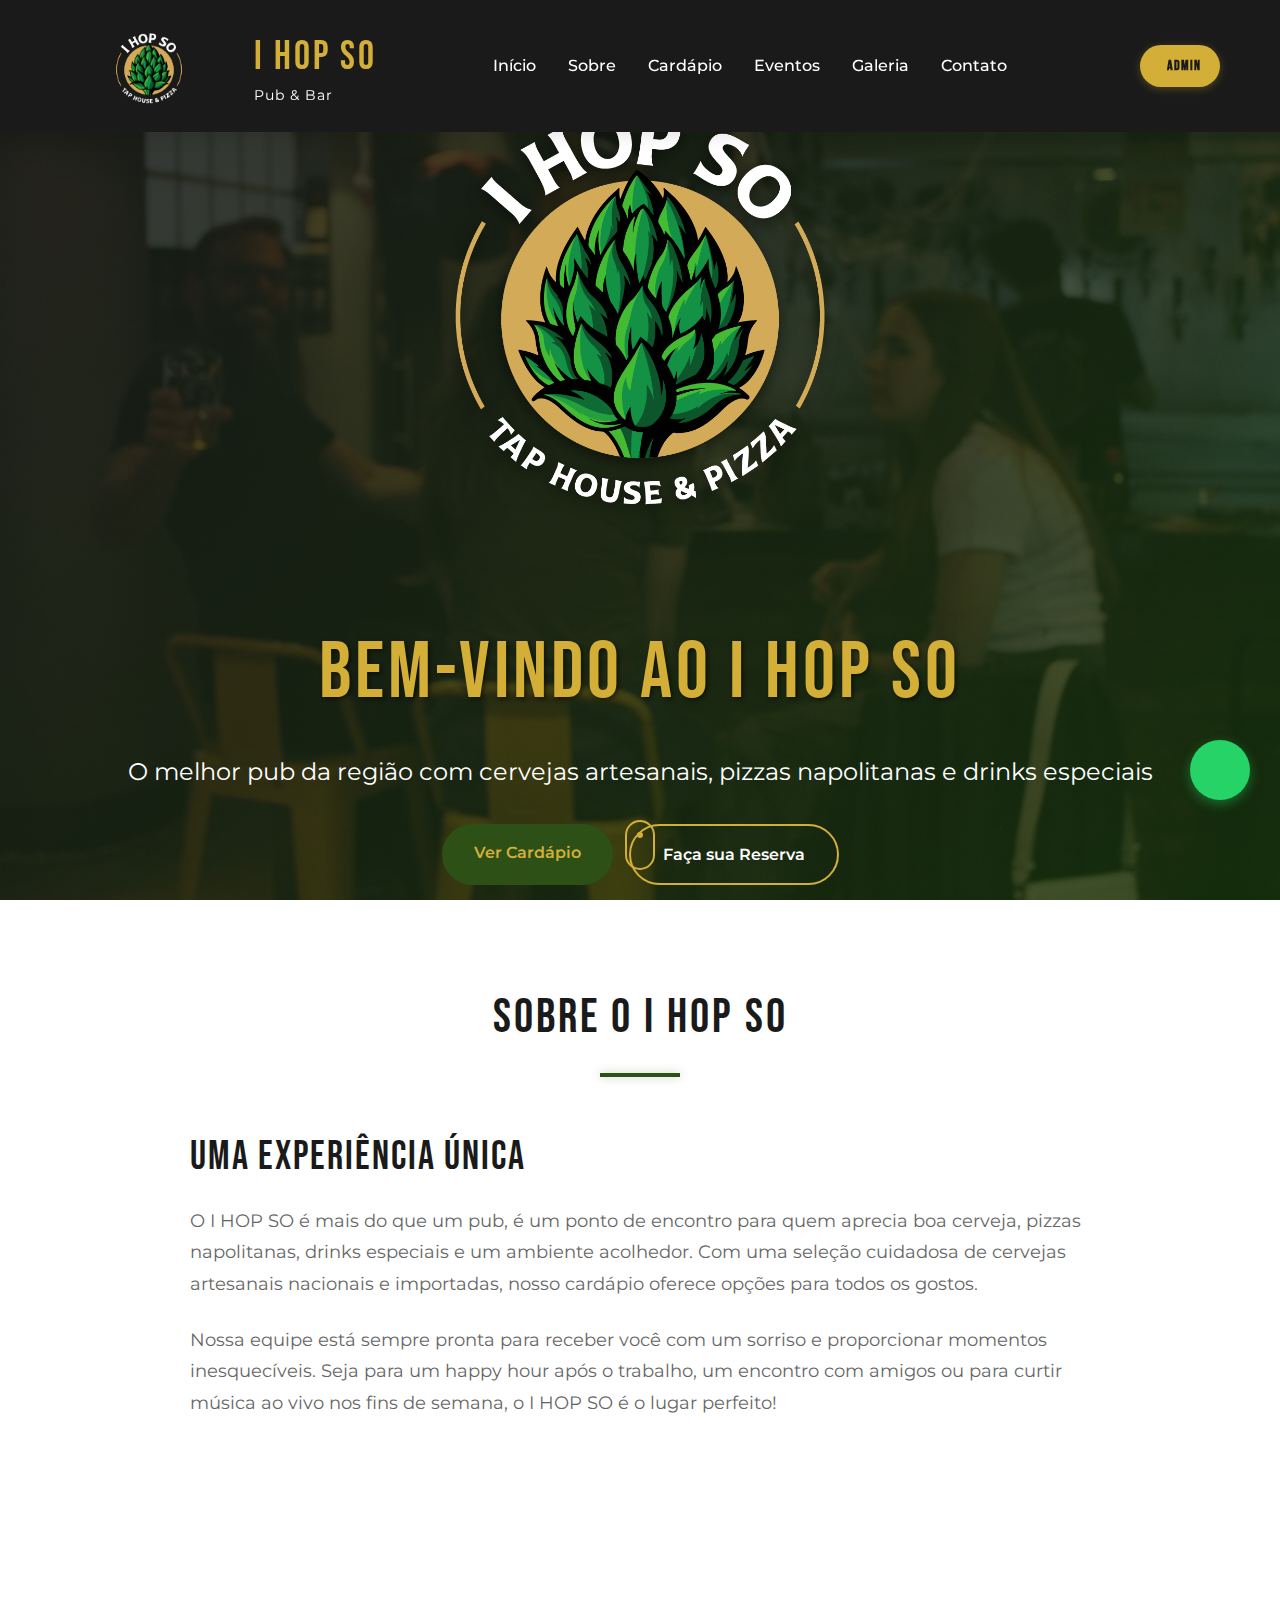
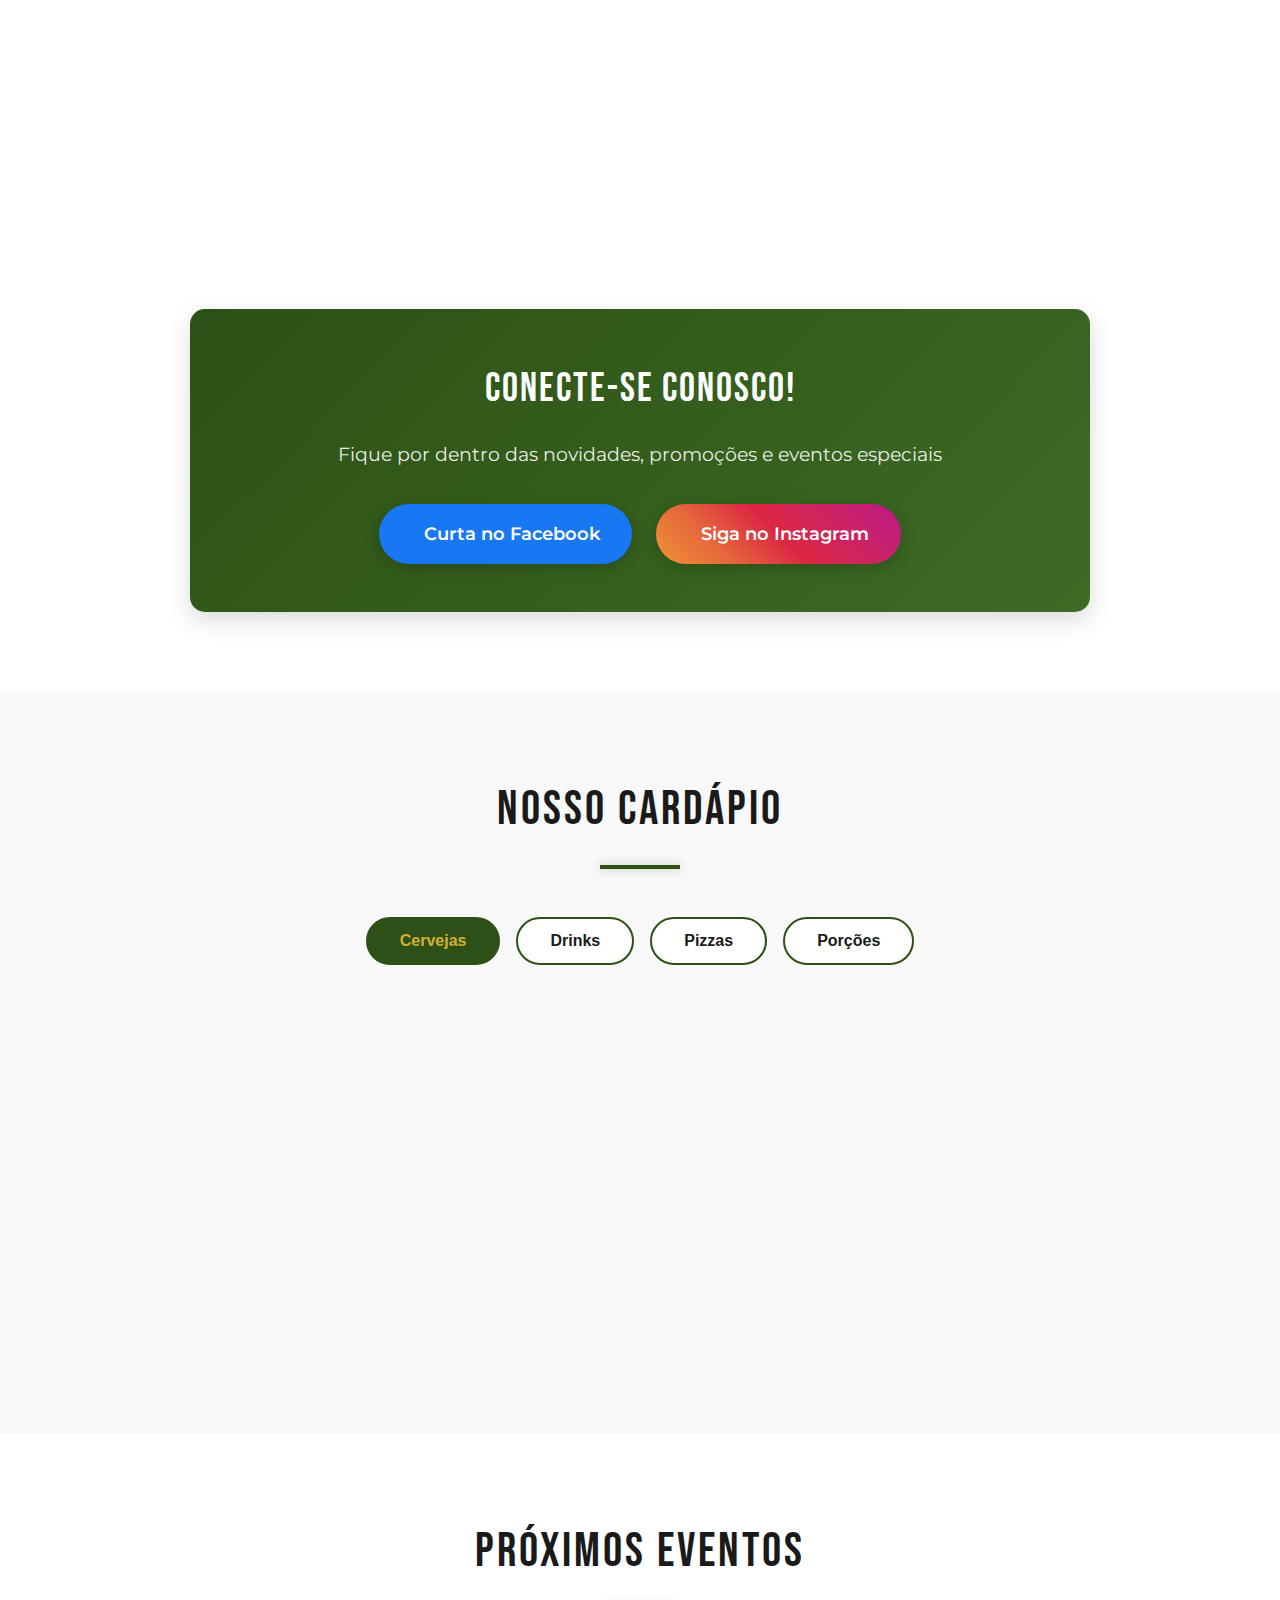
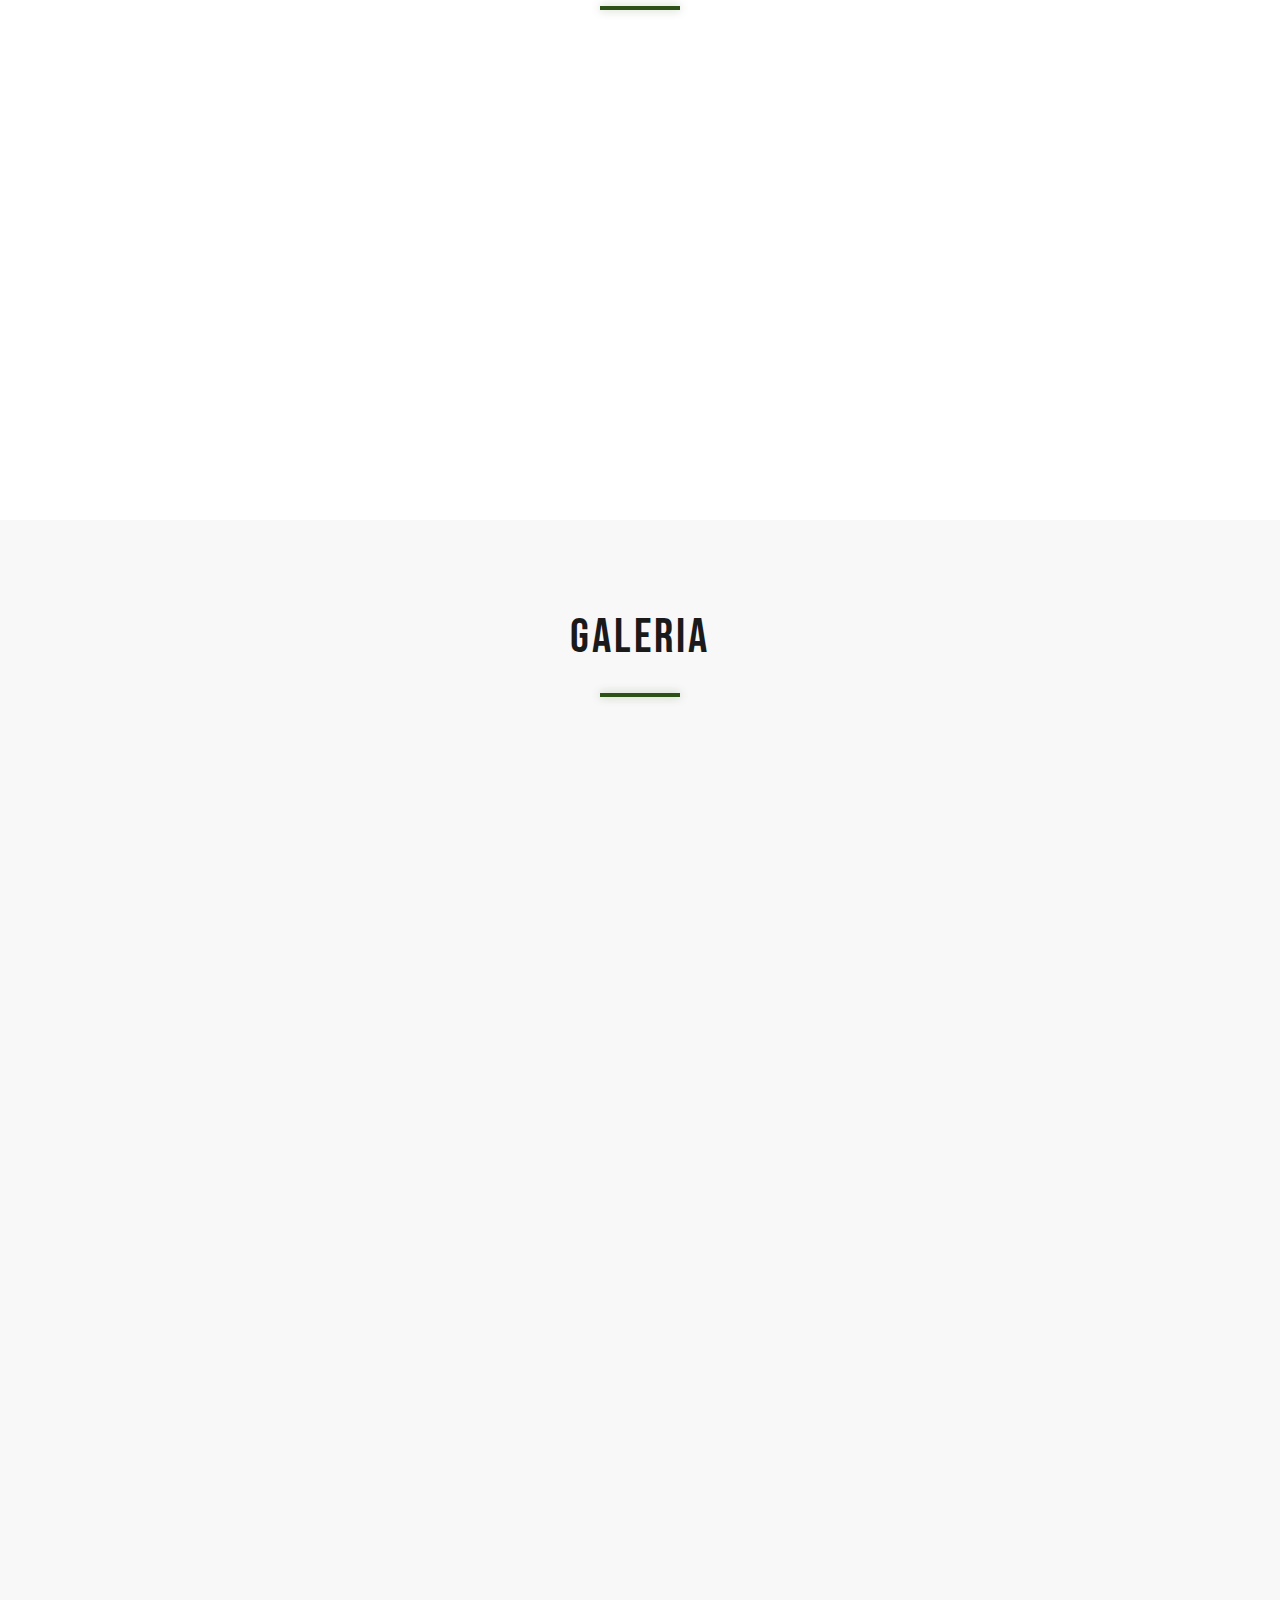
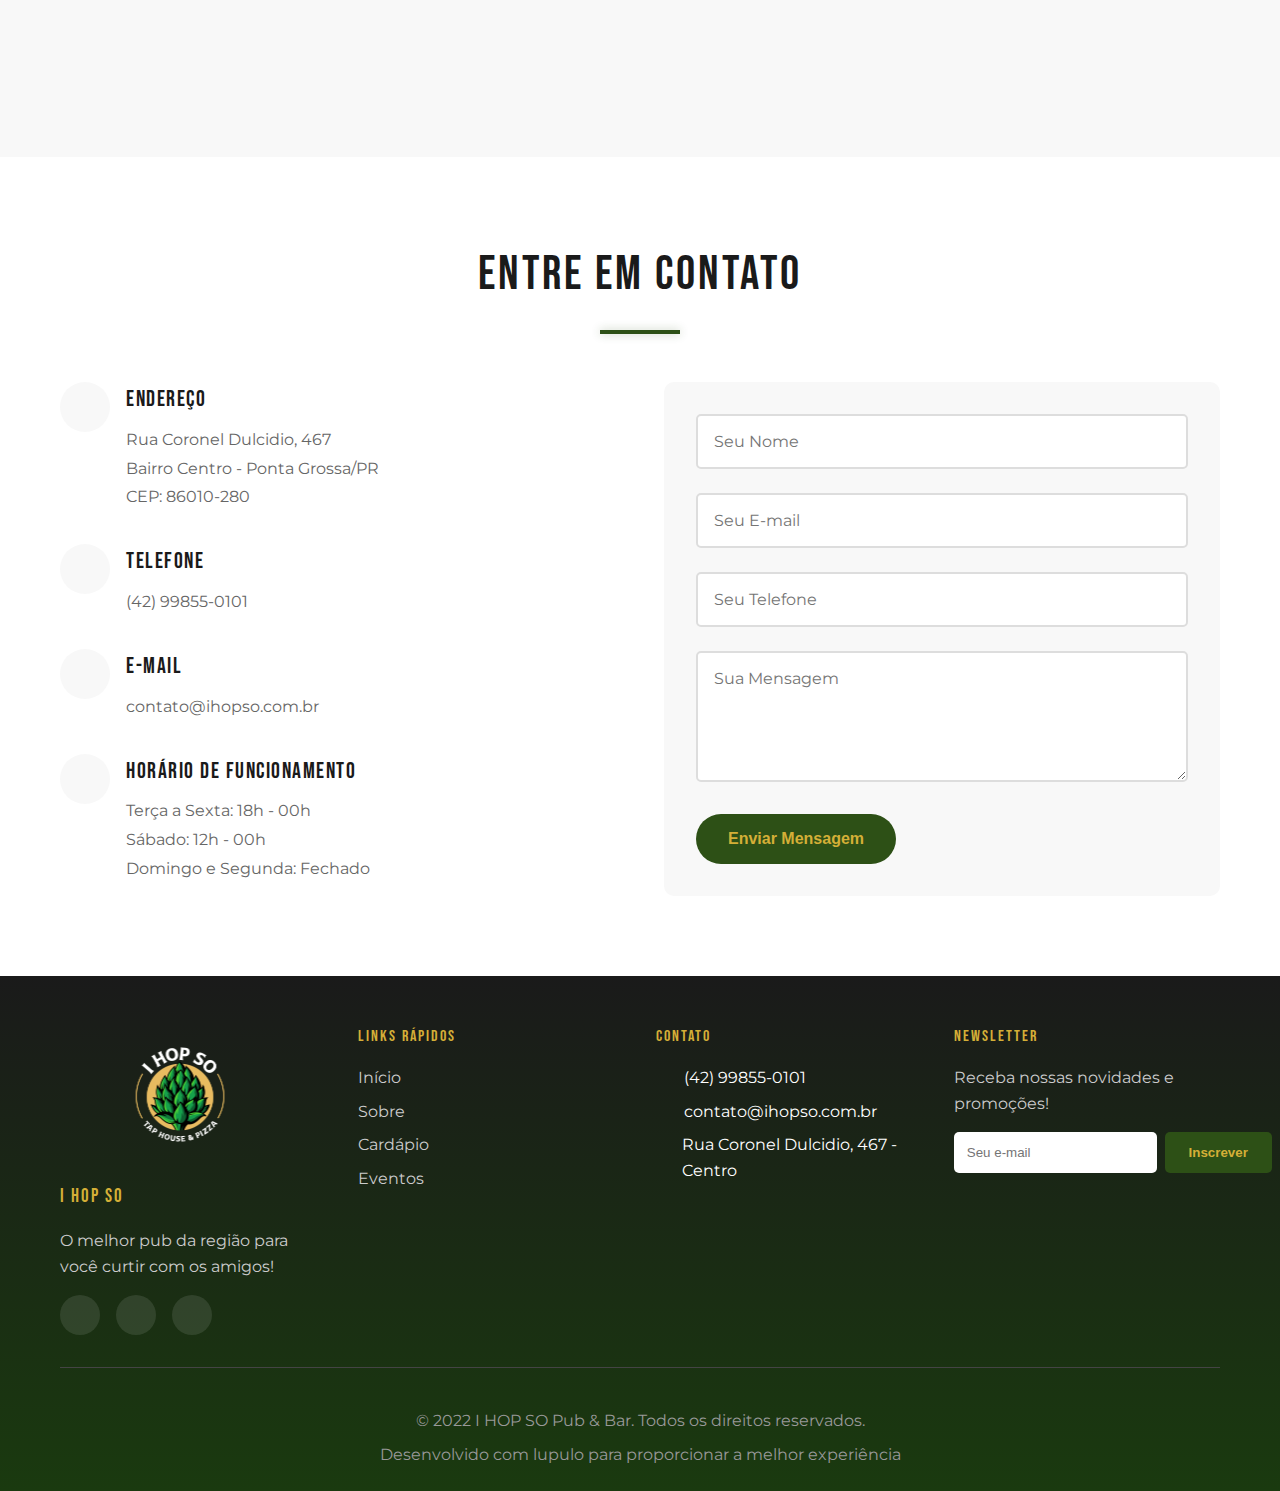
<file: index.html>
<!DOCTYPE html>
<html lang="pt-BR">
<head>
    <meta charset="UTF-8">
    <meta name="viewport" content="width=device-width, initial-scale=1.0">
    
    <!-- SEO Meta Tags -->
    <title>I HOP SO - Pub & Bar | Cerveja Artesanal e Drinks Especiais</title>
    <meta name="description" content="I HOP SO é o melhor pub da região! Venha desfrutar de cervejas artesanais, pizzas estilo napolintano, drinks especiais, petiscos deliciosos e música ao vivo em um ambiente acolhedor.">
    <meta name="keywords" content="pub, bar, cerveja artesanal, drinks, música ao vivo, happy hour, I HOP SO, petiscos, rock, pizzas, napolitana, pizzaria, choperia">
    <meta name="author" content="I HOP SO Pub">
    <meta name="robots" content="index, follow">
    <meta name="language" content="Portuguese">
    
    <!-- Open Graph / Facebook -->
    <meta property="og:type" content="website">
    <meta property="og:url" content="https://www.ihopso.com.br/">
    <meta property="og:title" content="I HOP SO - Pub & Bar | Cerveja Artesanal e Pizzas Napolitanas">
    <meta property="og:description" content="O melhor pub da região! Cervejas artesanais, pizzas napolitanas, drinks especiais e música ao vivo.">
    <meta property="og:image" content="https://www.ihopso.com.br/images/og-image.jpg">
    
    <!-- Twitter -->
    <meta property="twitter:card" content="summary_large_image">
    <meta property="twitter:url" content="https://www.ihopso.com.br/">
    <meta property="twitter:title" content="I HOP SO - Pub & Bar | Cerveja Artesanal e Pizzas Napolitanas">
    <meta property="twitter:description" content="O melhor pub da região! Cervejas artesanais, pizzas napolitanas, drinks especiais e música ao vivo.">
    <meta property="twitter:image" content="https://www.ihopso.com.br/images/twitter-image.jpg">
    
    <!-- Favicon -->
    <link rel="icon" type="image/x-icon" href="favicon.ico">
    <link rel="canonical" href="https://www.ihopso.com.br/">
    
    <!-- Fontes Customizadas -->
    <link rel="preconnect" href="https://fonts.googleapis.com">
    <link rel="preconnect" href="https://fonts.gstatic.com" crossorigin>
    <link rel="stylesheet" href="fonts.css">
    
    <!-- Font Awesome Icons -->
    <link rel="stylesheet" href="https://cdnjs.cloudflare.com/ajax/libs/font-awesome/6.4.2/css/all.min.css" integrity="sha512-z3gLpd7yknf1YoNbCzqRKc4qyor8gaKU1qmn+CShxbuBusANI9QpRohGBreCFkKxLhei6S9CQXFEbbKuqLg0DA==" crossorigin="anonymous" referrerpolicy="no-referrer" />
    
    <!-- Structured Data / Schema.org -->
    <script type="application/ld+json">
    {
        "@context": "https://schema.org",
        "@type": "BarOrPub",
        "name": "I HOP SO",
        "image": "https://www.ihopso.com.br/images/logo.jpg",
        "description": "Pub e bar com cervejas artesanais, pizzas napolitanas, drinks especiais e música ao vivo",
        "address": {
            "@type": "PostalAddress",
            "streetAddress": "Rua Coronel Dulcidio, 467",
            "addressLocality": "Ponta Grossa",
            "addressRegion": "PR",
            "postalCode": "84010-280",
            "addressCountry": "BR"
        },
        "telephone": "+55-42-99855-0101",
        "priceRange": "$$",
        "servesCuisine": "Pizzas Napolitanas e porções deliciosas",
        "openingHoursSpecification": [
            {
                "@type": "OpeningHoursSpecification",
                "dayOfWeek": ["Tuesday", "Wednesday", "Thursday"],
                "opens": "18:00",
                "closes": "00:00"
            },
            {
                "@type": "OpeningHoursSpecification",
                "dayOfWeek": ["Friday", "Saturday"],
                "opens": "18:00",
                "closes": "02:00"
            }
        ]
    }
    </script>
    
    <link rel="stylesheet" href="styles.css">
</head>
<body>
    <!-- Header / Navigation -->
    <header id="header">
        <nav class="navbar">
            <div class="container">
                <div class="logo">
                    <img src="images/logo2.png" alt="I HOP SO" class="header-logo-img" onerror="this.src='images/logo2.svg'">
                    <div class="logo-text">
                        <h1>I HOP SO</h1>
                        <span class="tagline">Pub & Bar</span>
                    </div>
                </div>
                <button class="menu-toggle" id="menuToggle" aria-label="Menu">
                    <span></span>
                    <span></span>
                    <span></span>
                </button>
                <ul class="nav-menu" id="navMenu">
                    <li><a href="#home" class="nav-link">Início</a></li>
                    <li><a href="#about" class="nav-link">Sobre</a></li>
                    <li><a href="#menu" class="nav-link">Cardápio</a></li>
                    <li><a href="#events" class="nav-link">Eventos</a></li>
                    <li><a href="#gallery" class="nav-link">Galeria</a></li>
                    <li><a href="#contact" class="nav-link">Contato</a></li>
                </ul>
                <a href="admin/login.html" class="admin-login-btn" title="Área Administrativa">
                    <i class="fas fa-lock admin-icon"></i>
                    <span class="admin-text">Admin</span>
                </a>
            </div>
        </nav>
    </header>

    <!-- Hero Section -->
    <section id="home" class="hero">
        <div class="hero-overlay"></div>
        <div class="hero-content">
            <div class="hero-logo">
                <img src="images/logo.png" alt="I HOP SO Logo" class="logo-image" onerror="this.src='images/logo.png'">
            </div>
            <h2 class="hero-title">Bem-vindo ao I HOP SO</h2>
            <p class="hero-subtitle">O melhor pub da região com cervejas artesanais, pizzas napolitanas e drinks especiais</p>
            <div class="hero-buttons">
                <a href="#menu" class="btn btn-primary">Ver Cardápio</a>
                <a href="#contact" class="btn btn-secondary">Faça sua Reserva</a>
            </div>
        </div>
        <div class="scroll-indicator">
            <span></span>
        </div>
    </section>

    <!-- About Section -->
    <section id="about" class="about">
        <div class="container">
            <div class="section-header">
                <h2>Sobre o I HOP SO</h2>
                <div class="divider"></div>
            </div>
            <div class="about-content">
                <div class="about-text">
                    <h3>Uma Experiência Única</h3>
                    <p>O I HOP SO é mais do que um pub, é um ponto de encontro para quem aprecia boa cerveja, pizzas napolitanas, drinks especiais e um ambiente acolhedor. Com uma seleção cuidadosa de cervejas artesanais nacionais e importadas, nosso cardápio oferece opções para todos os gostos.</p>
                    <p>Nossa equipe está sempre pronta para receber você com um sorriso e proporcionar momentos inesquecíveis. Seja para um happy hour após o trabalho, um encontro com amigos ou para curtir música ao vivo nos fins de semana, o I HOP SO é o lugar perfeito!</p>
                    <div class="features">
                        <div class="feature-item">
                            <i class="fas fa-beer-mug-empty feature-icon"></i>
                            <h4>Cervejas Artesanais</h4>
                            <p>Seleção especial de estilos que vao te deixar sem ar</p>
                        </div>
                        <div class="feature-item">
                            <i class="fas fa-martini-glass-citrus feature-icon"></i>
                            <h4>Pizzas Napolitanas</h4>
                            <p>Pizzas de fermentação lenta exclusivas que vao te deixar suspirando</p>
                        </div>
                        <div class="feature-item">
                            <i class="fas fa-martini-glass-citrus feature-icon"></i>
                            <h4>Drinks Exclusivos</h4>
                            <p>Coquetéis autorais preparados por bartenders experientes</p>
                        </div>
                        <div class="feature-item">
                            <i class="fas fa-music feature-icon"></i>
                            <h4>Música ao Vivo</h4>
                            <p>Shows e apresentações toda sexta e sábado</p>
                        </div>
                    </div>
                    
                    <!-- Call to Action - Redes Sociais -->
                    <div class="social-cta">
                        <h3>Conecte-se Conosco!</h3>
                        <p>Fique por dentro das novidades, promoções e eventos especiais</p>
                        <div class="social-cta-buttons">
                            <a href="https://www.facebook.com/profile.php?id=100087321584018" target="_blank" rel="noopener noreferrer" class="social-cta-btn facebook">
                                <i class="fab fa-facebook-f"></i>
                                <span>Curta no Facebook</span>
                            </a>
                            <a href="https://www.instagram.com/ihopsopg" target="_blank" rel="noopener noreferrer" class="social-cta-btn instagram">
                                <i class="fab fa-instagram"></i>
                                <span>Siga no Instagram</span>
                            </a>
                        </div>
                    </div>
                </div>
            </div>
        </div>
    </section>

    <!-- Menu Section -->
    <section id="menu" class="menu">
        <div class="container">
            <div class="section-header">
                <h2>Nosso Cardápio</h2>
                <div class="divider"></div>
            </div>
            <div class="menu-tabs">
                <button class="tab-btn active" data-tab="beers">Cervejas</button>
                <button class="tab-btn" data-tab="drinks">Drinks</button>
                <button class="tab-btn" data-tab="pizzas">Pizzas</button>
                <button class="tab-btn" data-tab="porcoes">Porções</button>
            </div>
            
            <div class="menu-content">
                <!-- Cervejas -->
                <div class="tab-content active" id="beers">
                    <div class="menu-grid">
                        <div class="menu-item">
                            <h4>IPA Artesanal</h4>
                            <p>Cerveja com amargor equilibrado e notas cítricas</p>
                            <span class="price">R$ 18,00</span>
                        </div>
                        <div class="menu-item">
                            <h4>Pilsen Premium</h4>
                            <p>Cerveja leve e refrescante, perfeita para qualquer ocasião</p>
                            <span class="price">R$ 15,00</span>
                        </div>
                        <div class="menu-item">
                            <h4>Stout Imperial</h4>
                            <p>Cerveja escura com notas de café e chocolate</p>
                            <span class="price">R$ 22,00</span>
                        </div>
                        <div class="menu-item">
                            <h4>Weiss Alemã</h4>
                            <p>Cerveja de trigo com sabor suave e refrescante</p>
                            <span class="price">R$ 16,00</span>
                        </div>
                        <div class="menu-item">
                            <h4>Red Ale</h4>
                            <p>Cerveja avermelhada com equilíbrio entre malte e lúpulo</p>
                            <span class="price">R$ 17,00</span>
                        </div>
                        <div class="menu-item">
                            <h4>Chopp Artesanal</h4>
                            <p>Chopp gelado direto do barril (500ml)</p>
                            <span class="price">R$ 12,00</span>
                        </div>
                    </div>
                </div>

                <!-- Drinks -->
                <div class="tab-content" id="drinks">
                    <div class="menu-grid">
                        <div class="menu-item">
                            <h4>Caipirinha Especial</h4>
                            <p>Cachaça premium com frutas frescas</p>
                            <span class="price">R$ 20,00</span>
                        </div>
                        <div class="menu-item">
                            <h4>Mojito Clássico</h4>
                            <p>Rum, hortelã, limão e açúcar</p>
                            <span class="price">R$ 22,00</span>
                        </div>
                        <div class="menu-item">
                            <h4>Gin Tônica Premium</h4>
                            <p>Gin importado com tônica e especiarias</p>
                            <span class="price">R$ 28,00</span>
                        </div>
                        <div class="menu-item">
                            <h4>Whisky Sour</h4>
                            <p>Whisky, limão siciliano e clara de ovo</p>
                            <span class="price">R$ 25,00</span>
                        </div>
                        <div class="menu-item">
                            <h4>Margarita</h4>
                            <p>Tequila, triple sec e limão</p>
                            <span class="price">R$ 24,00</span>
                        </div>
                        <div class="menu-item">
                            <h4>Old Fashioned</h4>
                            <p>Bourbon, açúcar e angostura</p>
                            <span class="price">R$ 26,00</span>
                        </div>
                    </div>
                </div>

                  <!-- Pizzas -->
                <div class="tab-content" id="pizzas">
                    <div class="menu-grid">
                        <div class="menu-item">
                            <h4>Tábua de Frios</h4>
                            <p>Seleção de queijos, salames e pães artesanais</p>
                            <span class="price">R$ 45,00</span>
                        </div>
                        <div class="menu-item">
                            <h4>Batata Rústica</h4>
                            <p>Batatas fritas com casca e molhos especiais</p>
                            <span class="price">R$ 25,00</span>
                        </div>
                        <div class="menu-item">
                            <h4>Chicken Wings</h4>
                            <p>Asinhas de frango crocantes com molho barbecue</p>
                            <span class="price">R$ 32,00</span>
                        </div>
                        <div class="menu-item">
                            <h4>Nachos Supreme</h4>
                            <p>Nachos com queijo derretido, guacamole e jalapeños</p>
                            <span class="price">R$ 28,00</span>
                        </div>
                        <div class="menu-item">
                            <h4>Bruschetta</h4>
                            <p>Pães tostados com tomate, manjericão e azeite</p>
                            <span class="price">R$ 22,00</span>
                        </div>
                        <div class="menu-item">
                            <h4>Onion Rings</h4>
                            <p>Anéis de cebola empanados e fritos</p>
                            <span class="price">R$ 18,00</span>
                        </div>
                    </div>
                </div>
                
                <!-- Porções -->
                <div class="tab-content" id="porcoes">
                    <div class="menu-grid">
                        <div class="menu-item">
                            <h4>Tábua de Frios</h4>
                            <p>Seleção de queijos, salames e pães artesanais</p>
                            <span class="price">R$ 45,00</span>
                        </div>
                        <div class="menu-item">
                            <h4>Batata Rústica</h4>
                            <p>Batatas fritas com casca e molhos especiais</p>
                            <span class="price">R$ 25,00</span>
                        </div>
                        <div class="menu-item">
                            <h4>Chicken Wings</h4>
                            <p>Asinhas de frango crocantes com molho barbecue</p>
                            <span class="price">R$ 32,00</span>
                        </div>
                        <div class="menu-item">
                            <h4>Nachos Supreme</h4>
                            <p>Nachos com queijo derretido, guacamole e jalapeños</p>
                            <span class="price">R$ 28,00</span>
                        </div>
                        <div class="menu-item">
                            <h4>Bruschetta</h4>
                            <p>Pães tostados com tomate, manjericão e azeite</p>
                            <span class="price">R$ 22,00</span>
                        </div>
                        <div class="menu-item">
                            <h4>Onion Rings</h4>
                            <p>Anéis de cebola empanados e fritos</p>
                            <span class="price">R$ 18,00</span>
                        </div>
                    </div>
                </div>
            </div>
        </div>
    </section>

    <!-- Events Section -->
    <section id="events" class="events">
        <div class="container">
            <div class="section-header">
                <h2>Próximos Eventos</h2>
                <div class="divider"></div>
            </div>
            <div class="events-grid">
                <div class="event-card">
                    <div class="event-date">
                        <span class="day">15</span>
                        <span class="month">DEZ</span>
                    </div>
                    <div class="event-info">
                        <h3>Banda Rock Cover</h3>
                        <p>Show ao vivo com os maiores sucessos do rock nacional e internacional</p>
                        <span class="event-time">⏰ 21h00 - Entrada Gratuita</span>
                    </div>
                </div>
                <div class="event-card">
                    <div class="event-date">
                        <span class="day">22</span>
                        <span class="month">DEZ</span>
                    </div>
                    <div class="event-info">
                        <h3>Happy Hour Especial</h3>
                        <p>Todas as cervejas e drinks com 30% de desconto</p>
                        <span class="event-time">⏰ 18h00 às 20h00</span>
                    </div>
                </div>
                <div class="event-card">
                    <div class="event-date">
                        <span class="day">31</span>
                        <span class="month">DEZ</span>
                    </div>
                    <div class="event-info">
                        <h3>Réveillon no I HOP SO</h3>
                        <p>Celebre a virada do ano com música ao vivo, open bar e muito mais!</p>
                        <span class="event-time">⏰ 22h00 - Ingressos Limitados</span>
                    </div>
                </div>
            </div>
        </div>
    </section>

    <!-- Gallery Section -->
    <section id="gallery" class="gallery">
        <div class="container">
            <div class="section-header">
                <h2>Galeria</h2>
                <div class="divider"></div>
            </div>
            <div class="gallery-grid">
                <div class="gallery-item" style="background-image: url('images/gallery-ambiente.png'); background-size: cover; background-position: center;">
                    <div class="gallery-overlay">
                        <span>Ambiente Interno</span>
                    </div>
                </div>
                <div class="gallery-item" style="background-image: url('images/gallery-bar.png'); background-size: cover; background-position: center;">
                    <div class="gallery-overlay">
                        <span>Bar</span>
                    </div>
                </div>
                <div class="gallery-item" style="background-image: url('images/gallery-externa.png'); background-size: cover; background-position: center;">
                    <div class="gallery-overlay">
                        <span>Área Externa</span>
                    </div>
                </div>
                <div class="gallery-item" style="background-image: url('images/gallery-eventos.png'); background-size: cover; background-position: center;">
                    <div class="gallery-overlay">
                        <span>Eventos</span>
                    </div>
                </div>
                <div class="gallery-item" style="background-image: url('images/gallery-drinks.png'); background-size: cover; background-position: center;">
                    <div class="gallery-overlay">
                        <span>Drinks</span>
                    </div>
                </div>
                <div class="gallery-item" style="background-image: url('images/gallery-cervejas.png'); background-size: cover; background-position: center;">
                    <div class="gallery-overlay">
                        <span>Cervejas</span>
                    </div>
                </div>
                <div class="gallery-item" style="background-image: url('images/gallery-pizzas.png'); background-size: cover; background-position: center;">
                    <div class="gallery-overlay">
                        <span>Pizzas</span>
                    </div>
                </div>
            </div>
        </div>
    </section>

    <!-- Contact Section -->
    <section id="contact" class="contact">
        <div class="container">
            <div class="section-header">
                <h2>Entre em Contato</h2>
                <div class="divider"></div>
            </div>
            <div class="contact-content">
                <div class="contact-info">
                    <div class="info-item">
                        <i class="fas fa-location-dot info-icon"></i>
                        <div>
                            <h4>Endereço</h4>
                            <p>Rua Coronel Dulcidio, 467<br>Bairro Centro - Ponta Grossa/PR<br>CEP: 86010-280</p>
                        </div>
                    </div>
                    <div class="info-item">
                        <i class="fas fa-phone info-icon"></i>
                        <div>
                            <h4>Telefone</h4>
                            <p>(42) 99855-0101</p>
                        </div>
                    </div>
                    <div class="info-item">
                        <i class="fas fa-envelope info-icon"></i>
                        <div>
                            <h4>E-mail</h4>
                            <p>contato@ihopso.com.br</p>
                        </div>
                    </div>
                    <div class="info-item">
                        <i class="fas fa-clock info-icon"></i>
                        <div>
                            <h4>Horário de Funcionamento</h4>
                            <p>Terça a Sexta: 18h - 00h<br>Sábado: 12h - 00h<br>Domingo e Segunda: Fechado</p>
                        </div>
                    </div>
                </div>
                <div class="contact-form">
                    <form id="contactForm">
                        <div class="form-group">
                            <input type="text" id="name" name="name" placeholder="Seu Nome" required>
                        </div>
                        <div class="form-group">
                            <input type="email" id="email" name="email" placeholder="Seu E-mail" required>
                        </div>
                        <div class="form-group">
                            <input type="tel" id="phone" name="phone" placeholder="Seu Telefone">
                        </div>
                        <div class="form-group">
                            <textarea id="message" name="message" rows="5" placeholder="Sua Mensagem" required></textarea>
                        </div>
                        <button type="submit" class="btn btn-primary">Enviar Mensagem</button>
                    </form>
                    <div id="formMessage" class="form-message"></div>
                </div>
            </div>
        </div>
    </section>

    <!-- Footer -->
    <footer class="footer">
        <div class="container">
            <div class="footer-content">
                <div class="footer-section">
                    <img src="images/logo2.png" alt="I HOP SO" class="footer-logo-img" onerror="this.src='images/logo2.svg'">
                    <h3>I HOP SO</h3>
                    <p>O melhor pub da região para você curtir com os amigos!</p>
                    <div class="social-links">
                        <a href="https://www.facebook.com/profile.php?id=100087321584018" target="_blank" rel="noopener noreferrer" aria-label="Facebook" title="Facebook"><i class="fab fa-facebook-f"></i></a>
                        <a href="https://www.instagram.com/ihopsopg" target="_blank" rel="noopener noreferrer" aria-label="Instagram" title="Instagram"><i class="fab fa-instagram"></i></a>
                        <a href="https://wa.me/5542998550101" target="_blank" rel="noopener noreferrer" aria-label="WhatsApp" title="WhatsApp"><i class="fab fa-whatsapp"></i></a>
                    </div>
                </div>
                <div class="footer-section">
                    <h4>Links Rápidos</h4>
                    <ul>
                        <li><a href="#home">Início</a></li>
                        <li><a href="#about">Sobre</a></li>
                        <li><a href="#menu">Cardápio</a></li>
                        <li><a href="#events">Eventos</a></li>
                    </ul>
                </div>
                <div class="footer-section">
                    <h4>Contato</h4>
                    <ul>
                        <li><i class="fas fa-phone"></i> (42) 99855-0101</li>
                        <li><i class="fas fa-envelope"></i> contato@ihopso.com.br</li>
                        <li><i class="fas fa-location-dot"></i> Rua Coronel Dulcidio, 467 - Centro</li>
                    </ul>
                </div>
                <div class="footer-section">
                    <h4>Newsletter</h4>
                    <p>Receba nossas novidades e promoções!</p>
                    <form class="newsletter-form" id="newsletterForm">
                        <input type="email" placeholder="Seu e-mail" required>
                        <button type="submit">Inscrever</button>
                    </form>
                </div>
            </div>
            <div class="footer-bottom">
                <p>&copy; 2022  I HOP SO Pub & Bar. Todos os direitos reservados.</p>
                <p>Desenvolvido com lupulo para proporcionar a melhor experiência</p>
    </footer>

    <!-- Back to Top Button -->
    <button id="backToTop" class="back-to-top" aria-label="Voltar ao topo">↑</button>

    <!-- Botão Flutuante WhatsApp -->
    <a href="https://wa.me/5542998550101?text=Olá!%20Gostaria%20de%20mais%20informações%20sobre%20o%20I%20HOP%20SO" 
       class="whatsapp-float" 
       target="_blank" 
       rel="noopener noreferrer"
       aria-label="Chama no WhatsApp"
       title="Chama no WhatsApp">
        <i class="fab fa-whatsapp"></i>
    </a>

    <script src="script.js"></script>
</body>
</html>
</file>
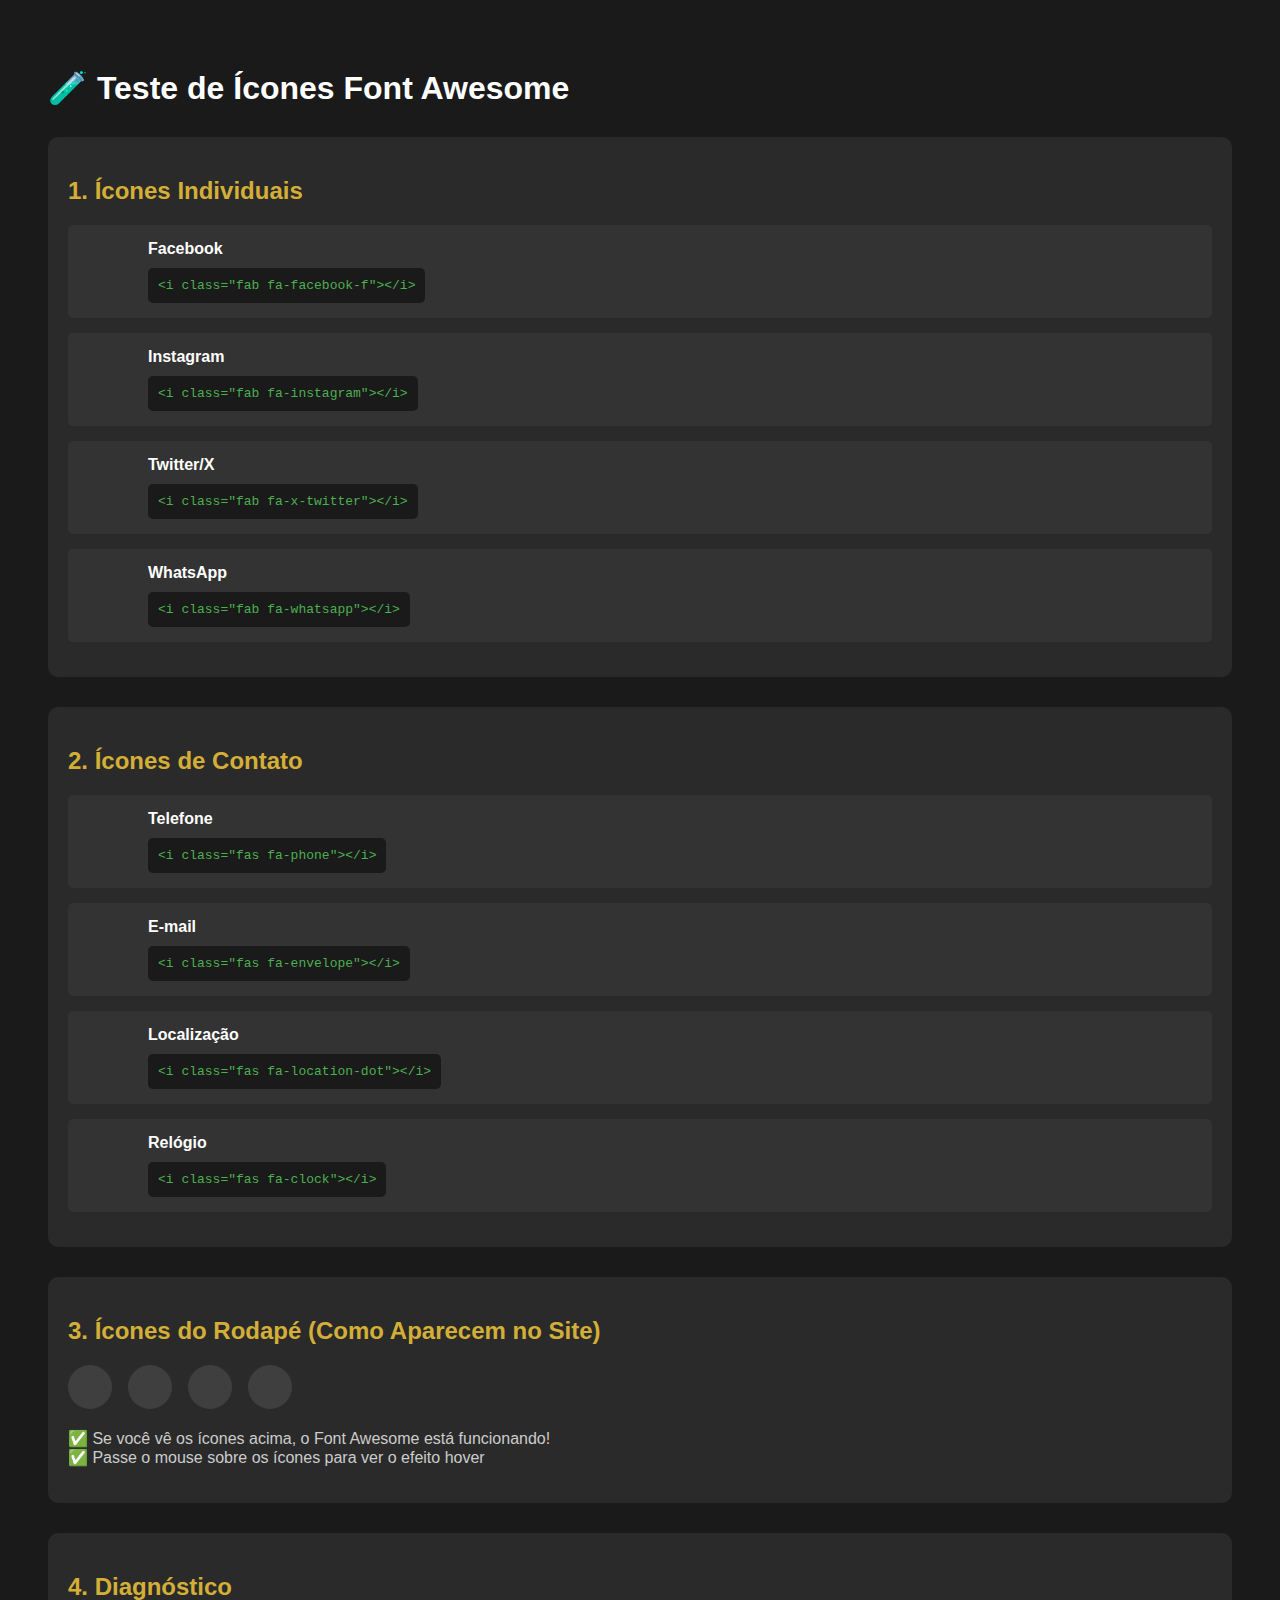
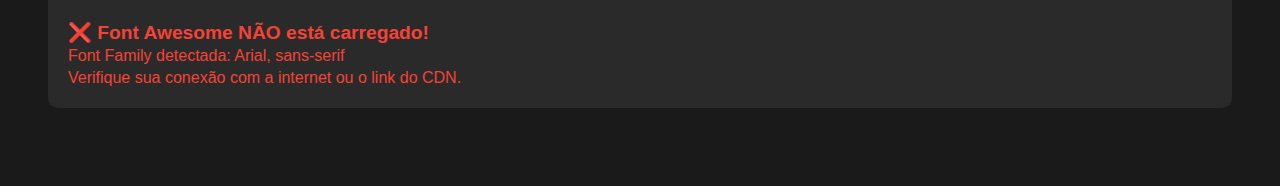
<file: TESTE-ICONES.html>
<!DOCTYPE html>
<html lang="pt-BR">
<head>
    <meta charset="UTF-8">
    <meta name="viewport" content="width=device-width, initial-scale=1.0">
    <title>Teste de Ícones - Font Awesome</title>
    
    <!-- Font Awesome -->
    <link rel="stylesheet" href="https://cdnjs.cloudflare.com/ajax/libs/font-awesome/6.4.2/css/all.min.css" integrity="sha512-z3gLpd7yknf1YoNbCzqRKc4qyor8gaKU1qmn+CShxbuBusANI9QpRohGBreCFkKxLhei6S9CQXFEbbKuqLg0DA==" crossorigin="anonymous" referrerpolicy="no-referrer" />
    
    <style>
        body {
            font-family: Arial, sans-serif;
            padding: 40px;
            background: #1a1a1a;
            color: white;
        }
        
        .test-section {
            margin: 30px 0;
            padding: 20px;
            background: #2a2a2a;
            border-radius: 10px;
        }
        
        h2 {
            color: #d4af37;
            margin-bottom: 20px;
        }
        
        .icon-test {
            display: flex;
            align-items: center;
            gap: 15px;
            margin: 15px 0;
            padding: 15px;
            background: #333;
            border-radius: 5px;
        }
        
        .icon-test i {
            font-size: 2rem;
            color: #d4af37;
            width: 50px;
            text-align: center;
        }
        
        .social-links {
            display: flex;
            gap: 1rem;
            margin-top: 1rem;
        }
        
        .social-links a {
            color: white;
            font-size: 1.5rem;
            text-decoration: none;
            width: 40px;
            height: 40px;
            display: inline-flex;
            align-items: center;
            justify-content: center;
            background: rgba(255, 255, 255, 0.1);
            border-radius: 50%;
            border: 2px solid transparent;
            transition: all 0.3s ease;
        }
        
        .social-links a:hover {
            transform: translateY(-3px);
            background: #d4af37;
            color: #1a1a1a;
            border-color: #e6c45c;
            box-shadow: 0 4px 12px rgba(212, 175, 55, 0.4);
        }
        
        .code {
            background: #1a1a1a;
            padding: 10px;
            border-radius: 5px;
            font-family: monospace;
            color: #4CAF50;
            margin-top: 10px;
        }
    </style>
</head>
<body>
    <h1>🧪 Teste de Ícones Font Awesome</h1>
    
    <div class="test-section">
        <h2>1. Ícones Individuais</h2>
        
        <div class="icon-test">
            <i class="fab fa-facebook-f"></i>
            <div>
                <strong>Facebook</strong>
                <div class="code">&lt;i class="fab fa-facebook-f"&gt;&lt;/i&gt;</div>
            </div>
        </div>
        
        <div class="icon-test">
            <i class="fab fa-instagram"></i>
            <div>
                <strong>Instagram</strong>
                <div class="code">&lt;i class="fab fa-instagram"&gt;&lt;/i&gt;</div>
            </div>
        </div>
        
        <div class="icon-test">
            <i class="fab fa-x-twitter"></i>
            <div>
                <strong>Twitter/X</strong>
                <div class="code">&lt;i class="fab fa-x-twitter"&gt;&lt;/i&gt;</div>
            </div>
        </div>
        
        <div class="icon-test">
            <i class="fab fa-whatsapp"></i>
            <div>
                <strong>WhatsApp</strong>
                <div class="code">&lt;i class="fab fa-whatsapp"&gt;&lt;/i&gt;</div>
            </div>
        </div>
    </div>
    
    <div class="test-section">
        <h2>2. Ícones de Contato</h2>
        
        <div class="icon-test">
            <i class="fas fa-phone"></i>
            <div>
                <strong>Telefone</strong>
                <div class="code">&lt;i class="fas fa-phone"&gt;&lt;/i&gt;</div>
            </div>
        </div>
        
        <div class="icon-test">
            <i class="fas fa-envelope"></i>
            <div>
                <strong>E-mail</strong>
                <div class="code">&lt;i class="fas fa-envelope"&gt;&lt;/i&gt;</div>
            </div>
        </div>
        
        <div class="icon-test">
            <i class="fas fa-location-dot"></i>
            <div>
                <strong>Localização</strong>
                <div class="code">&lt;i class="fas fa-location-dot"&gt;&lt;/i&gt;</div>
            </div>
        </div>
        
        <div class="icon-test">
            <i class="fas fa-clock"></i>
            <div>
                <strong>Relógio</strong>
                <div class="code">&lt;i class="fas fa-clock"&gt;&lt;/i&gt;</div>
            </div>
        </div>
    </div>
    
    <div class="test-section">
        <h2>3. Ícones do Rodapé (Como Aparecem no Site)</h2>
        
        <div class="social-links">
            <a href="#" title="Facebook">
                <i class="fab fa-facebook-f"></i>
            </a>
            <a href="#" title="Instagram">
                <i class="fab fa-instagram"></i>
            </a>
            <a href="#" title="Twitter">
                <i class="fab fa-x-twitter"></i>
            </a>
            <a href="#" title="WhatsApp">
                <i class="fab fa-whatsapp"></i>
            </a>
        </div>
        
        <p style="margin-top: 20px; color: #ccc;">
            ✅ Se você vê os ícones acima, o Font Awesome está funcionando!<br>
            ✅ Passe o mouse sobre os ícones para ver o efeito hover
        </p>
    </div>
    
    <div class="test-section">
        <h2>4. Diagnóstico</h2>
        
        <div id="diagnostico"></div>
    </div>
    
    <script>
        // Verificar se Font Awesome carregou
        window.addEventListener('load', function() {
            const diagnostico = document.getElementById('diagnostico');
            const testIcon = document.querySelector('.fab');
            
            if (testIcon) {
                const computedStyle = window.getComputedStyle(testIcon);
                const fontFamily = computedStyle.fontFamily;
                
                if (fontFamily.includes('Font Awesome')) {
                    diagnostico.innerHTML = `
                        <div style="color: #4CAF50; font-size: 1.2rem;">
                            ✅ <strong>Font Awesome carregado com sucesso!</strong><br>
                            <small>Font Family: ${fontFamily}</small>
                        </div>
                    `;
                } else {
                    diagnostico.innerHTML = `
                        <div style="color: #f44336; font-size: 1.2rem;">
                            ❌ <strong>Font Awesome NÃO está carregado!</strong><br>
                            <small>Font Family detectada: ${fontFamily}</small><br>
                            <small>Verifique sua conexão com a internet ou o link do CDN.</small>
                        </div>
                    `;
                }
            }
        });
    </script>
</body>
</html>
</file>
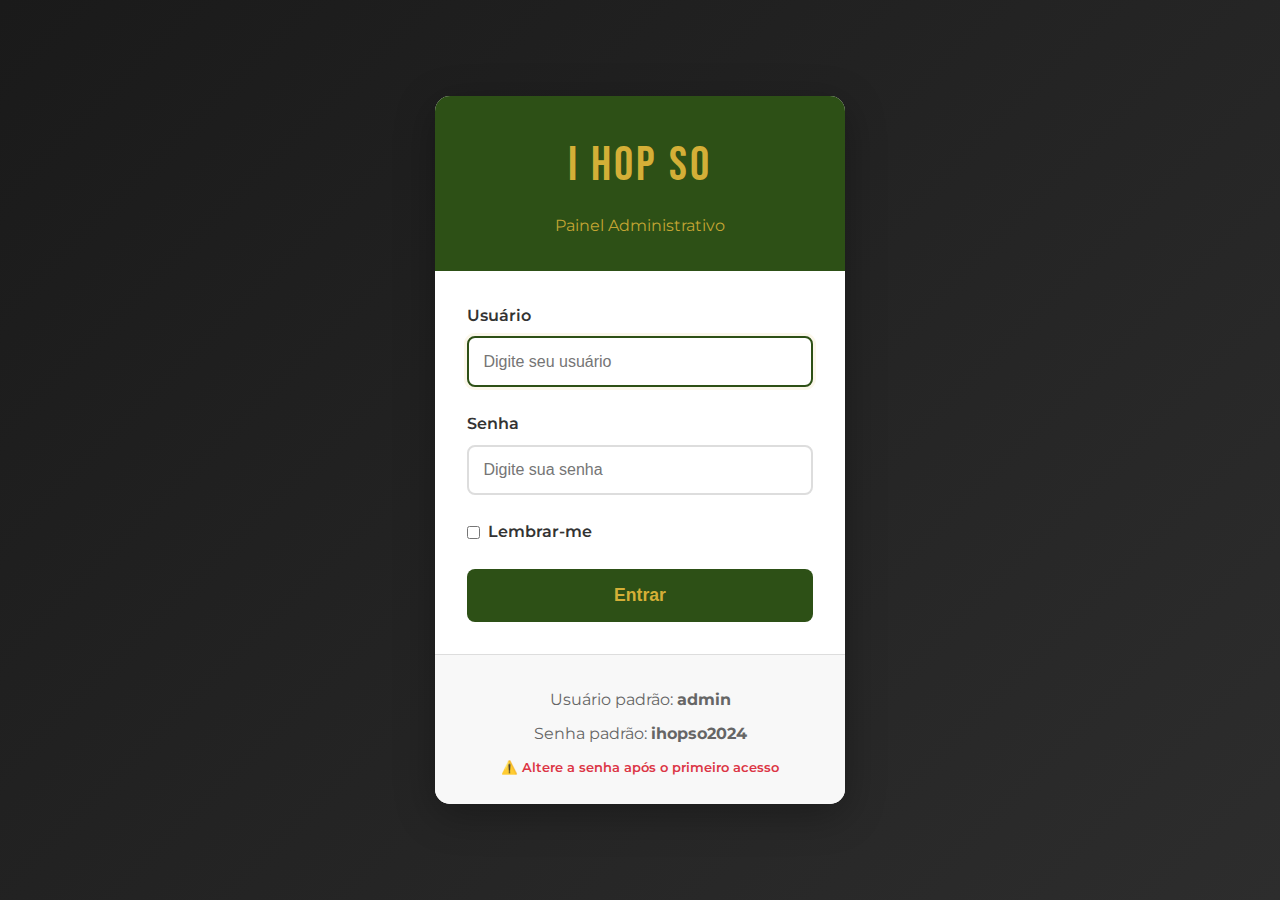
<file: admin/dashboard.html>
<!DOCTYPE html>
<html lang="pt-BR">
<head>
    <meta charset="UTF-8">
    <meta name="viewport" content="width=device-width, initial-scale=1.0">
    <title>Dashboard Admin - I HOP SO</title>
    <meta name="robots" content="noindex, nofollow">
    <link rel="stylesheet" href="../fonts.css">
    <link rel="stylesheet" href="admin-styles.css">
</head>
<body class="admin-page">
    <!-- Sidebar -->
    <aside class="sidebar">
        <div class="sidebar-header">
            <h2>I HOP SO</h2>
            <p>Admin Panel</p>
        </div>
        
        <nav class="sidebar-nav">
            <a href="#dashboard" class="nav-item active" data-section="dashboard">
                <span class="icon">📊</span>
                <span>Dashboard</span>
            </a>
            <a href="#contacts" class="nav-item" data-section="contacts">
                <span class="icon">📧</span>
                <span>Contatos</span>
            </a>
            <a href="#newsletter" class="nav-item" data-section="newsletter">
                <span class="icon">📬</span>
                <span>Newsletter</span>
            </a>
            <a href="#events" class="nav-item" data-section="events">
                <span class="icon">🎵</span>
                <span>Eventos</span>
            </a>
            <a href="#menu" class="nav-item" data-section="menu">
                <span class="icon">🍺</span>
                <span>Cardápio</span>
            </a>
            <a href="#analytics" class="nav-item" data-section="analytics">
                <span class="icon">📈</span>
                <span>Estatísticas</span>
            </a>
            <a href="#settings" class="nav-item" data-section="settings">
                <span class="icon">⚙️</span>
                <span>Configurações</span>
            </a>
        </nav>
        
        <div class="sidebar-footer">
            <button id="logoutBtn" class="btn-logout">
                <span class="icon">🚪</span>
                <span>Sair</span>
            </button>
        </div>
    </aside>
    
    <!-- Main Content -->
    <main class="main-content">
        <!-- Header -->
        <header class="admin-header">
            <div class="header-left">
                <button class="menu-toggle" id="menuToggle">☰</button>
                <h1 id="pageTitle">Dashboard</h1>
            </div>
            <div class="header-right">
                <div class="user-info">
                    <span class="user-name">Admin</span>
                    <span class="user-avatar">👤</span>
                </div>
            </div>
        </header>
        
        <!-- Dashboard Section -->
        <section id="dashboard-section" class="content-section active">
            <div class="stats-grid">
                <div class="stat-card">
                    <div class="stat-icon">📧</div>
                    <div class="stat-info">
                        <h3>Mensagens</h3>
                        <p class="stat-number" id="totalContacts">0</p>
                        <span class="stat-label">Total recebidas</span>
                    </div>
                </div>
                
                <div class="stat-card">
                    <div class="stat-icon">📬</div>
                    <div class="stat-info">
                        <h3>Newsletter</h3>
                        <p class="stat-number" id="totalNewsletter">0</p>
                        <span class="stat-label">Inscritos</span>
                    </div>
                </div>
                
                <div class="stat-card">
                    <div class="stat-icon">👥</div>
                    <div class="stat-info">
                        <h3>Visitantes</h3>
                        <p class="stat-number" id="totalVisitors">0</p>
                        <span class="stat-label">Total de visitas</span>
                    </div>
                </div>
                
                <div class="stat-card">
                    <div class="stat-icon">🎵</div>
                    <div class="stat-info">
                        <h3>Eventos</h3>
                        <p class="stat-number" id="totalEvents">3</p>
                        <span class="stat-label">Próximos eventos</span>
                    </div>
                </div>
            </div>
            
            <div class="dashboard-grid">
                <div class="dashboard-card">
                    <h3>Mensagens Recentes</h3>
                    <div id="recentContacts" class="recent-list">
                        <p class="empty-state">Nenhuma mensagem ainda</p>
                    </div>
                </div>
                
                <div class="dashboard-card">
                    <h3>Atividade Recente</h3>
                    <div id="recentActivity" class="activity-list">
                        <div class="activity-item">
                            <span class="activity-icon">🌐</span>
                            <div class="activity-info">
                                <p>Site acessado</p>
                                <small>Há poucos minutos</small>
                            </div>
                        </div>
                    </div>
                </div>
            </div>
        </section>
        
        <!-- Contacts Section -->
        <section id="contacts-section" class="content-section">
            <div class="section-header">
                <h2>Mensagens de Contato</h2>
                <div class="section-actions">
                    <button class="btn-action" id="clearContacts">🗑️ Limpar Tudo</button>
                    <button class="btn-action" id="exportContacts">📥 Exportar</button>
                </div>
            </div>
            
            <div class="table-container">
                <table class="data-table">
                    <thead>
                        <tr>
                            <th>Data</th>
                            <th>Nome</th>
                            <th>E-mail</th>
                            <th>Telefone</th>
                            <th>Mensagem</th>
                            <th>Ações</th>
                        </tr>
                    </thead>
                    <tbody id="contactsTableBody">
                        <tr>
                            <td colspan="6" class="empty-state">Nenhuma mensagem recebida ainda</td>
                        </tr>
                    </tbody>
                </table>
            </div>
        </section>
        
        <!-- Newsletter Section -->
        <section id="newsletter-section" class="content-section">
            <div class="section-header">
                <h2>Inscritos na Newsletter</h2>
                <div class="section-actions">
                    <button class="btn-action" id="clearNewsletter">🗑️ Limpar Tudo</button>
                    <button class="btn-action" id="exportNewsletter">📥 Exportar</button>
                </div>
            </div>
            
            <div class="table-container">
                <table class="data-table">
                    <thead>
                        <tr>
                            <th>Data de Inscrição</th>
                            <th>E-mail</th>
                            <th>Status</th>
                            <th>Ações</th>
                        </tr>
                    </thead>
                    <tbody id="newsletterTableBody">
                        <tr>
                            <td colspan="4" class="empty-state">Nenhum inscrito ainda</td>
                        </tr>
                    </tbody>
                </table>
            </div>
        </section>
        
        <!-- Events Section -->
        <section id="events-section" class="content-section">
            <div class="section-header">
                <h2>Gerenciar Eventos</h2>
                <button class="btn-primary" id="addEventBtn">➕ Adicionar Evento</button>
            </div>
            
            <div class="events-grid" id="eventsGrid">
                <div class="event-admin-card">
                    <h3>Banda Rock Cover</h3>
                    <p><strong>Data:</strong> 15/12/2024</p>
                    <p><strong>Horário:</strong> 21h00</p>
                    <p>Show ao vivo com os maiores sucessos do rock</p>
                    <div class="card-actions">
                        <button class="btn-edit">✏️ Editar</button>
                        <button class="btn-delete">🗑️ Excluir</button>
                    </div>
                </div>
            </div>
        </section>
        
        <!-- Menu Section -->
        <section id="menu-section" class="content-section">
            <div class="section-header">
                <h2>Gerenciar Cardápio</h2>
                <button class="btn-primary" id="addMenuItemBtn">➕ Adicionar Item</button>
            </div>
            
            <div class="menu-tabs-admin">
                <button class="tab-btn-admin active" data-category="beers">Cervejas</button>
                <button class="tab-btn-admin" data-category="drinks">Drinks</button>
                <button class="tab-btn-admin" data-category="pizzas">Pizzas</button>
                <button class="tab-btn-admin" data-category="porcoes">Porções</button>
            </div>
            
            <div class="menu-items-grid" id="menuItemsGrid">
                <p class="empty-state">Carregando itens do cardápio...</p>
            </div>
        </section>
        
        <!-- Analytics Section -->
        <section id="analytics-section" class="content-section">
            <div class="section-header">
                <h2>Estatísticas e Análises</h2>
            </div>
            
            <div class="analytics-grid">
                <div class="analytics-card">
                    <h3>Visitas por Dia</h3>
                    <div class="chart-placeholder">
                        <p>📊 Gráfico de visitas</p>
                        <p class="chart-info">Últimos 7 dias</p>
                    </div>
                </div>
                
                <div class="analytics-card">
                    <h3>Páginas Mais Visitadas</h3>
                    <div class="list-stats">
                        <div class="stat-item">
                            <span>Home</span>
                            <strong>45%</strong>
                        </div>
                        <div class="stat-item">
                            <span>Cardápio</span>
                            <strong>30%</strong>
                        </div>
                        <div class="stat-item">
                            <span>Eventos</span>
                            <strong>15%</strong>
                        </div>
                        <div class="stat-item">
                            <span>Contato</span>
                            <strong>10%</strong>
                        </div>
                    </div>
                </div>
                
                <div class="analytics-card">
                    <h3>Dispositivos</h3>
                    <div class="list-stats">
                        <div class="stat-item">
                            <span>📱 Mobile</span>
                            <strong>60%</strong>
                        </div>
                        <div class="stat-item">
                            <span>💻 Desktop</span>
                            <strong>35%</strong>
                        </div>
                        <div class="stat-item">
                            <span>📱 Tablet</span>
                            <strong>5%</strong>
                        </div>
                    </div>
                </div>
                
                <div class="analytics-card">
                    <h3>Horários de Pico</h3>
                    <div class="list-stats">
                        <div class="stat-item">
                            <span>18h - 20h</span>
                            <strong>35%</strong>
                        </div>
                        <div class="stat-item">
                            <span>20h - 22h</span>
                            <strong>40%</strong>
                        </div>
                        <div class="stat-item">
                            <span>22h - 00h</span>
                            <strong>25%</strong>
                        </div>
                    </div>
                </div>
            </div>
        </section>
        
        <!-- Settings Section -->
        <section id="settings-section" class="content-section">
            <div class="section-header">
                <h2>Configurações</h2>
            </div>
            
            <div class="settings-grid">
                <div class="settings-card">
                    <h3>Alterar Senha</h3>
                    <form id="changePasswordForm">
                        <div class="form-group">
                            <label>Senha Atual</label>
                            <input type="password" id="currentPassword" required>
                        </div>
                        <div class="form-group">
                            <label>Nova Senha</label>
                            <input type="password" id="newPassword" required>
                        </div>
                        <div class="form-group">
                            <label>Confirmar Nova Senha</label>
                            <input type="password" id="confirmPassword" required>
                        </div>
                        <button type="submit" class="btn-primary">Alterar Senha</button>
                    </form>
                </div>
                
                <div class="settings-card">
                    <h3>Informações do Site</h3>
                    <form id="siteInfoForm">
                        <div class="form-group">
                            <label>Nome do Pub</label>
                            <input type="text" value="I HOP SO" required>
                        </div>
                        <div class="form-group">
                            <label>Telefone</label>
                            <input type="tel" value="(11) 99999-9999" required>
                        </div>
                        <div class="form-group">
                            <label>E-mail</label>
                            <input type="email" value="contato@ihopso.com.br" required>
                        </div>
                        <div class="form-group">
                            <label>Endereço</label>
                            <textarea rows="3">Rua Exemplo, 123 - Centro</textarea>
                        </div>
                        <button type="submit" class="btn-primary">Salvar Alterações</button>
                    </form>
                </div>
                
                <div class="settings-card">
                    <h3>Backup de Dados</h3>
                    <p>Faça backup de todos os dados do sistema</p>
                    <button class="btn-action" id="backupBtn">💾 Fazer Backup</button>
                    <hr>
                    <p>Restaurar dados de um backup</p>
                    <input type="file" id="restoreFile" accept=".json" style="display: none;">
                    <button class="btn-action" id="restoreBtn">📂 Restaurar Backup</button>
                </div>
                
                <div class="settings-card">
                    <h3>Zona de Perigo</h3>
                    <p>⚠️ Ações irreversíveis</p>
                    <button class="btn-danger" id="clearAllDataBtn">🗑️ Limpar Todos os Dados</button>
                </div>
            </div>
        </section>
    </main>
    
    <script src="admin-content.js"></script>
    <script src="admin-dashboard.js"></script>
</body>
</html>
</file>
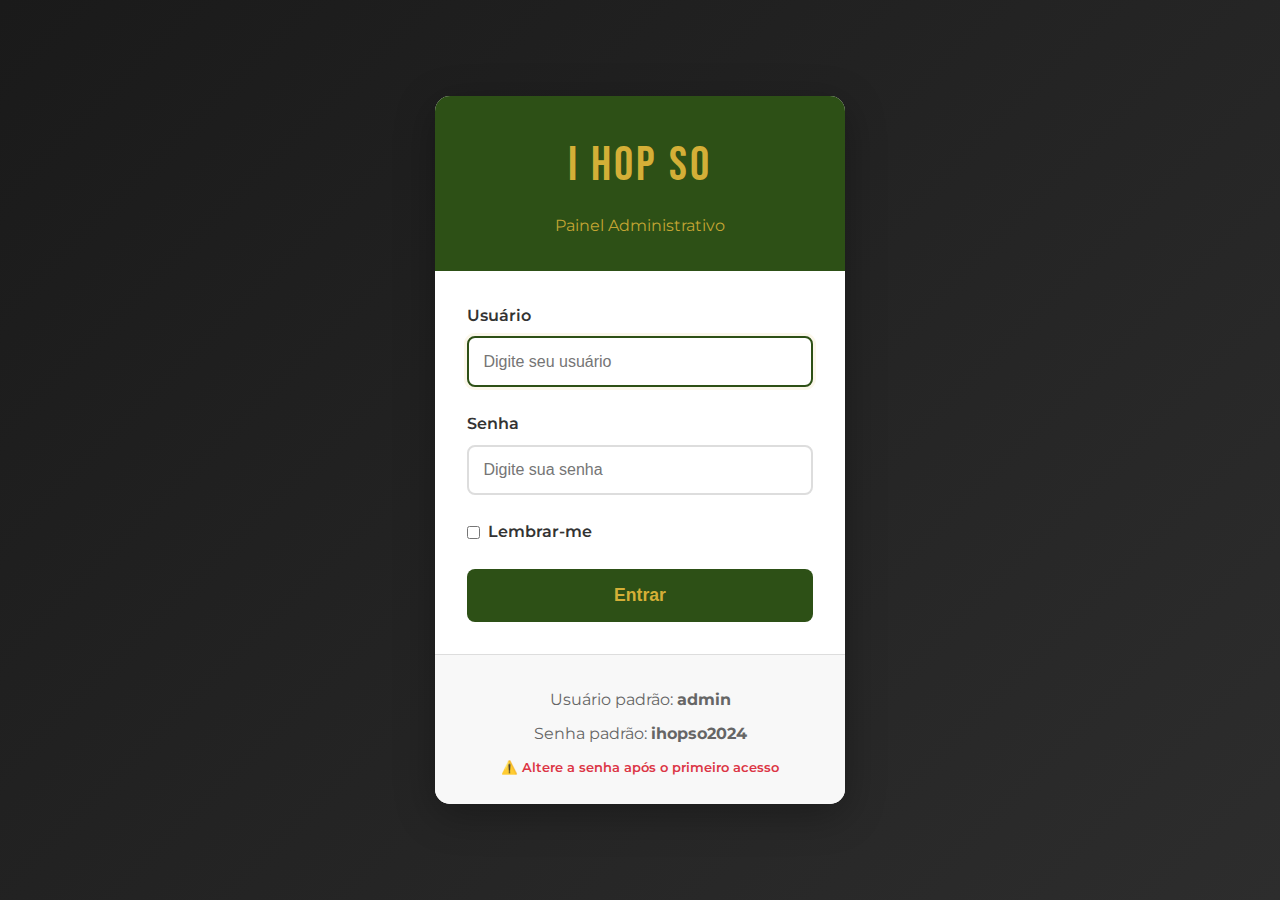
<file: admin/login.html>
<!DOCTYPE html>
<html lang="pt-BR">
<head>
    <meta charset="UTF-8">
    <meta name="viewport" content="width=device-width, initial-scale=1.0">
    <title>Admin Login - I HOP SO</title>
    <meta name="robots" content="noindex, nofollow">
    <link rel="stylesheet" href="../fonts.css">
    <link rel="stylesheet" href="admin-styles.css">
</head>
<body class="login-page">
    <div class="login-container">
        <div class="login-box">
            <div class="login-header">
                <h1>I HOP SO</h1>
                <p>Painel Administrativo</p>
            </div>
            
            <form id="loginForm" class="login-form">
                <div class="form-group">
                    <label for="username">Usuário</label>
                    <input type="text" id="username" name="username" placeholder="Digite seu usuário" required autofocus>
                </div>
                
                <div class="form-group">
                    <label for="password">Senha</label>
                    <input type="password" id="password" name="password" placeholder="Digite sua senha" required>
                </div>
                
                <div class="form-group checkbox-group">
                    <label>
                        <input type="checkbox" id="remember" name="remember">
                        <span>Lembrar-me</span>
                    </label>
                </div>
                
                <button type="submit" class="btn-login">Entrar</button>
                
                <div id="loginMessage" class="login-message"></div>
            </form>
            
            <div class="login-footer">
                <p>Usuário padrão: <strong>admin</strong></p>
                <p>Senha padrão: <strong>ihopso2024</strong></p>
                <small>⚠️ Altere a senha após o primeiro acesso</small>
            </div>
        </div>
    </div>
    
    <script src="admin-login.js"></script>
</body>
</html>
</file>
<file: fonts.css>
/* Fontes Customizadas - I HOP SO */

/* 
  IMPORTANTE: Para usar as fontes Chivus e Spiritu, você precisa:
  1. Obter os arquivos de fonte (.woff, .woff2, .ttf)
  2. Colocá-los na pasta /fonts/
  3. Descomentar as declarações @font-face abaixo
*/

/* Fonte Chivus - Para títulos e destaques */
/*
@font-face {
    font-family: 'Chivus';
    src: url('fonts/Chivus-Regular.woff2') format('woff2'),
         url('fonts/Chivus-Regular.woff') format('woff');
    font-weight: 400;
    font-style: normal;
    font-display: swap;
}

@font-face {
    font-family: 'Chivus';
    src: url('fonts/Chivus-Bold.woff2') format('woff2'),
         url('fonts/Chivus-Bold.woff') format('woff');
    font-weight: 700;
    font-style: normal;
    font-display: swap;
}
*/

/* Fonte Spiritu - Para corpo de texto */
/*
@font-face {
    font-family: 'Spiritu';
    src: url('fonts/Spiritu-Regular.woff2') format('woff2'),
         url('fonts/Spiritu-Regular.woff') format('woff');
    font-weight: 400;
    font-style: normal;
    font-display: swap;
}

@font-face {
    font-family: 'Spiritu';
    src: url('fonts/Spiritu-Medium.woff2') format('woff2'),
         url('fonts/Spiritu-Medium.woff') format('woff');
    font-weight: 500;
    font-style: normal;
    font-display: swap;
}

@font-face {
    font-family: 'Spiritu';
    src: url('fonts/Spiritu-Bold.woff2') format('woff2'),
         url('fonts/Spiritu-Bold.woff') format('woff');
    font-weight: 700;
    font-style: normal;
    font-display: swap;
}
*/

/* ALTERNATIVA: Usando fontes similares do Google Fonts */
/* Estas fontes são similares e estão disponíveis gratuitamente */

/* Importar fontes do Google Fonts como alternativa */
@import url('https://fonts.googleapis.com/css2?family=Bebas+Neue&family=Montserrat:wght@400;500;600;700&display=swap');

/* Fallback usando fontes similares disponíveis */
:root {
    /* Chivus é uma fonte display/decorativa - usando Bebas Neue como similar */
    --font-display: 'Bebas Neue', 'Impact', 'Arial Black', sans-serif;
    
    /* Spiritu é uma fonte sans-serif moderna - usando Montserrat como similar */
    --font-body: 'Montserrat', -apple-system, BlinkMacSystemFont, 'Segoe UI', sans-serif;
}

/* 
  QUANDO TIVER AS FONTES ORIGINAIS:
  Substitua as variáveis acima por:
  --font-display: 'Chivus', 'Bebas Neue', sans-serif;
  --font-body: 'Spiritu', 'Montserrat', sans-serif;
*/
</file>
<file: admin/admin-styles.css>
/* Admin Styles - I HOP SO */

:root {
    --primary-color: #2d5016;
    --secondary-color: #1a1a1a;
    --accent-color: #d4af37;
    --green-dark: #1a3a0f;
    --green-light: #3d6b24;
    --gold: #d4af37;
    --gold-light: #e6c45c;
    --text-color: #333;
    --text-light: #666;
    --bg-light: #f8f8f8;
    --white: #ffffff;
    --danger: #dc3545;
    --success: #28a745;
    --warning: #ffc107;
    --info: #17a2b8;
    --sidebar-width: 260px;
    --header-height: 70px;
}

* {
    margin: 0;
    padding: 0;
    box-sizing: border-box;
}

body {
    font-family: var(--font-body, 'Montserrat', -apple-system, BlinkMacSystemFont, 'Segoe UI', sans-serif);
    line-height: 1.6;
    color: var(--text-color);
    background: var(--bg-light);
}

/* Login Page */
.login-page {
    display: flex;
    align-items: center;
    justify-content: center;
    min-height: 100vh;
    background: linear-gradient(135deg, #1a1a1a 0%, #2d2d2d 100%);
}

.login-container {
    width: 100%;
    max-width: 450px;
    padding: 20px;
}

.login-box {
    background: var(--white);
    border-radius: 15px;
    box-shadow: 0 10px 40px rgba(0, 0, 0, 0.3);
    overflow: hidden;
}

.login-header {
    background: var(--primary-color);
    color: var(--gold);
    padding: 2rem;
    text-align: center;
}

.login-header h1 {
    font-family: var(--font-display, 'Bebas Neue', sans-serif);
    font-size: 3rem;
    font-weight: 400;
    margin-bottom: 0.5rem;
    letter-spacing: 3px;
    text-transform: uppercase;
}

.login-header p {
    font-size: 1rem;
    opacity: 0.9;
}

.login-form {
    padding: 2rem;
}

.form-group {
    margin-bottom: 1.5rem;
}

.form-group label {
    display: block;
    margin-bottom: 0.5rem;
    font-weight: 600;
    color: var(--text-color);
}

.form-group input {
    width: 100%;
    padding: 0.9rem;
    border: 2px solid #ddd;
    border-radius: 8px;
    font-size: 1rem;
    transition: all 0.3s ease;
}

.form-group input:focus {
    outline: none;
    border-color: var(--primary-color);
    box-shadow: 0 0 0 3px rgba(212, 175, 55, 0.1);
}

.checkbox-group label {
    display: flex;
    align-items: center;
    gap: 0.5rem;
    cursor: pointer;
}

.checkbox-group input[type="checkbox"] {
    width: auto;
    cursor: pointer;
}

.btn-login {
    width: 100%;
    padding: 1rem;
    background: var(--primary-color);
    color: var(--gold);
    border: none;
    border-radius: 8px;
    font-size: 1.1rem;
    font-weight: 600;
    cursor: pointer;
    transition: all 0.3s ease;
}

.btn-login:hover {
    background: var(--green-light);
    transform: translateY(-2px);
    box-shadow: 0 5px 15px rgba(45, 80, 22, 0.4);
}

.login-message {
    margin-top: 1rem;
    padding: 0.8rem;
    border-radius: 5px;
    text-align: center;
    display: none;
}

.login-message.success {
    background: #d4edda;
    color: #155724;
    display: block;
}

.login-message.error {
    background: #f8d7da;
    color: #721c24;
    display: block;
}

.login-footer {
    background: var(--bg-light);
    padding: 1.5rem;
    text-align: center;
    border-top: 1px solid #ddd;
}

.login-footer p {
    margin: 0.5rem 0;
    color: var(--text-light);
}

.login-footer small {
    color: var(--danger);
    font-weight: 600;
}

/* Admin Page Layout */
.admin-page {
    display: flex;
    min-height: 100vh;
}

/* Sidebar */
.sidebar {
    width: var(--sidebar-width);
    background: var(--secondary-color);
    color: var(--white);
    position: fixed;
    left: 0;
    top: 0;
    bottom: 0;
    display: flex;
    flex-direction: column;
    z-index: 1000;
    transition: transform 0.3s ease;
}

.sidebar-header {
    padding: 1.5rem;
    border-bottom: 1px solid rgba(255, 255, 255, 0.1);
}

.sidebar-header h2 {
    font-family: var(--font-display, 'Bebas Neue', sans-serif);
    color: var(--gold);
    font-size: 2.2rem;
    font-weight: 400;
    letter-spacing: 3px;
    text-transform: uppercase;
}

.sidebar-header p {
    font-size: 0.9rem;
    opacity: 0.7;
}

.sidebar-nav {
    flex: 1;
    padding: 1rem 0;
    overflow-y: auto;
}

.nav-item {
    display: flex;
    align-items: center;
    gap: 1rem;
    padding: 1rem 1.5rem;
    color: var(--white);
    text-decoration: none;
    transition: all 0.3s ease;
    border-left: 3px solid transparent;
}

.nav-item:hover {
    background: rgba(255, 255, 255, 0.05);
    border-left-color: var(--gold);
}

.nav-item.active {
    background: rgba(45, 80, 22, 0.2);
    border-left-color: var(--gold);
    color: var(--gold);
}

.nav-item .icon {
    font-size: 1.3rem;
}

.sidebar-footer {
    padding: 1rem;
    border-top: 1px solid rgba(255, 255, 255, 0.1);
}

.btn-logout {
    width: 100%;
    display: flex;
    align-items: center;
    justify-content: center;
    gap: 0.5rem;
    padding: 0.8rem;
    background: var(--danger);
    color: var(--white);
    border: none;
    border-radius: 8px;
    cursor: pointer;
    transition: all 0.3s ease;
}

.btn-logout:hover {
    background: #c82333;
}

/* Main Content */
.main-content {
    flex: 1;
    margin-left: var(--sidebar-width);
    display: flex;
    flex-direction: column;
}

.admin-header {
    height: var(--header-height);
    background: var(--white);
    box-shadow: 0 2px 10px rgba(0, 0, 0, 0.05);
    display: flex;
    align-items: center;
    justify-content: space-between;
    padding: 0 2rem;
    position: sticky;
    top: 0;
    z-index: 100;
}

.header-left {
    display: flex;
    align-items: center;
    gap: 1rem;
}

.menu-toggle {
    display: none;
    background: none;
    border: none;
    font-size: 1.5rem;
    cursor: pointer;
    padding: 0.5rem;
}

.admin-header h1 {
    font-size: 1.5rem;
    color: var(--secondary-color);
}

.user-info {
    display: flex;
    align-items: center;
    gap: 0.8rem;
}

.user-name {
    font-weight: 600;
    color: var(--text-color);
}

.user-avatar {
    width: 40px;
    height: 40px;
    background: var(--primary-color);
    color: var(--gold);
    border-radius: 50%;
    display: flex;
    align-items: center;
    justify-content: center;
    font-size: 1.2rem;
}

/* Content Sections */
.content-section {
    display: none;
    padding: 2rem;
    animation: fadeIn 0.3s ease;
}

.content-section.active {
    display: block;
}

.section-header {
    display: flex;
    justify-content: space-between;
    align-items: center;
    margin-bottom: 2rem;
}

.section-header h2 {
    font-size: 1.8rem;
    color: var(--secondary-color);
}

.section-actions {
    display: flex;
    gap: 1rem;
}

/* Stats Grid */
.stats-grid {
    display: grid;
    grid-template-columns: repeat(auto-fit, minmax(250px, 1fr));
    gap: 1.5rem;
    margin-bottom: 2rem;
}

.stat-card {
    background: var(--white);
    padding: 1.5rem;
    border-radius: 10px;
    box-shadow: 0 2px 10px rgba(0, 0, 0, 0.05);
    display: flex;
    align-items: center;
    gap: 1rem;
    transition: all 0.3s ease;
}

.stat-card:hover {
    transform: translateY(-5px);
    box-shadow: 0 5px 20px rgba(0, 0, 0, 0.1);
}

.stat-icon {
    font-size: 2.5rem;
    width: 60px;
    height: 60px;
    display: flex;
    align-items: center;
    justify-content: center;
    background: var(--bg-light);
    border-radius: 10px;
}

.stat-info h3 {
    font-size: 0.9rem;
    color: var(--text-light);
    font-weight: 500;
}

.stat-number {
    font-size: 2rem;
    font-weight: bold;
    color: var(--primary-color);
    margin: 0.3rem 0;
    text-shadow: 0 0 10px rgba(45, 80, 22, 0.2);
}

.stat-label {
    font-size: 0.85rem;
    color: var(--text-light);
}

/* Dashboard Grid */
.dashboard-grid {
    display: grid;
    grid-template-columns: repeat(auto-fit, minmax(400px, 1fr));
    gap: 1.5rem;
}

.dashboard-card {
    background: var(--white);
    padding: 1.5rem;
    border-radius: 10px;
    box-shadow: 0 2px 10px rgba(0, 0, 0, 0.05);
}

.dashboard-card h3 {
    margin-bottom: 1rem;
    color: var(--secondary-color);
    padding-bottom: 0.8rem;
    border-bottom: 2px solid var(--bg-light);
}

.recent-list,
.activity-list {
    max-height: 300px;
    overflow-y: auto;
}

.activity-item {
    display: flex;
    align-items: center;
    gap: 1rem;
    padding: 1rem;
    border-bottom: 1px solid var(--bg-light);
}

.activity-icon {
    font-size: 1.5rem;
}

.activity-info p {
    font-weight: 600;
    color: var(--text-color);
}

.activity-info small {
    color: var(--text-light);
}

/* Tables */
.table-container {
    background: var(--white);
    border-radius: 10px;
    box-shadow: 0 2px 10px rgba(0, 0, 0, 0.05);
    overflow: hidden;
}

.data-table {
    width: 100%;
    border-collapse: collapse;
}

.data-table thead {
    background: var(--secondary-color);
    color: var(--white);
}

.data-table th {
    padding: 1rem;
    text-align: left;
    font-weight: 600;
}

.data-table td {
    padding: 1rem;
    border-bottom: 1px solid var(--bg-light);
}

.data-table tbody tr:hover {
    background: var(--bg-light);
}

.empty-state {
    text-align: center;
    padding: 3rem;
    color: var(--text-light);
}

/* Buttons */
.btn-primary,
.btn-action,
.btn-edit,
.btn-delete,
.btn-danger {
    padding: 0.6rem 1.2rem;
    border: none;
    border-radius: 6px;
    font-weight: 600;
    cursor: pointer;
    transition: all 0.3s ease;
}

.btn-primary {
    background: var(--primary-color);
    color: var(--gold);
}

.btn-primary:hover {
    background: var(--green-light);
    transform: translateY(-2px);
}

.btn-action {
    background: var(--info);
    color: var(--white);
}

.btn-action:hover {
    background: #138496;
}

.btn-edit {
    background: var(--warning);
    color: var(--secondary-color);
}

.btn-delete,
.btn-danger {
    background: var(--danger);
    color: var(--white);
}

.btn-delete:hover,
.btn-danger:hover {
    background: #c82333;
}

/* Events Grid */
.events-grid {
    display: grid;
    grid-template-columns: repeat(auto-fill, minmax(300px, 1fr));
    gap: 1.5rem;
}

.event-admin-card {
    background: var(--white);
    padding: 1.5rem;
    border-radius: 10px;
    box-shadow: 0 2px 10px rgba(0, 0, 0, 0.05);
}

.event-admin-card h3 {
    color: var(--secondary-color);
    margin-bottom: 1rem;
}

.event-admin-card p {
    margin: 0.5rem 0;
    color: var(--text-light);
}

.card-actions {
    display: flex;
    gap: 0.5rem;
    margin-top: 1rem;
}

/* Menu Tabs Admin */
.menu-tabs-admin {
    display: flex;
    gap: 1rem;
    margin-bottom: 2rem;
}

.tab-btn-admin {
    padding: 0.8rem 1.5rem;
    background: var(--white);
    border: 2px solid var(--primary-color);
    color: var(--secondary-color);
    border-radius: 8px;
    cursor: pointer;
    transition: all 0.3s ease;
}

.tab-btn-admin:hover,
.tab-btn-admin.active {
    background: var(--primary-color);
    color: var(--gold);
}

.menu-items-grid {
    display: grid;
    grid-template-columns: repeat(auto-fill, minmax(280px, 1fr));
    gap: 1.5rem;
}

/* Analytics */
.analytics-grid {
    display: grid;
    grid-template-columns: repeat(auto-fit, minmax(300px, 1fr));
    gap: 1.5rem;
}

.analytics-card {
    background: var(--white);
    padding: 1.5rem;
    border-radius: 10px;
    box-shadow: 0 2px 10px rgba(0, 0, 0, 0.05);
}

.analytics-card h3 {
    margin-bottom: 1rem;
    color: var(--secondary-color);
}

.chart-placeholder {
    text-align: center;
    padding: 3rem;
    background: var(--bg-light);
    border-radius: 8px;
}

.chart-placeholder p {
    font-size: 2rem;
    margin-bottom: 0.5rem;
}

.chart-info {
    font-size: 0.9rem !important;
    color: var(--text-light);
}

.list-stats {
    display: flex;
    flex-direction: column;
    gap: 1rem;
}

.stat-item {
    display: flex;
    justify-content: space-between;
    align-items: center;
    padding: 0.8rem;
    background: var(--bg-light);
    border-radius: 6px;
}

/* Settings */
.settings-grid {
    display: grid;
    grid-template-columns: repeat(auto-fit, minmax(350px, 1fr));
    gap: 1.5rem;
}

.settings-card {
    background: var(--white);
    padding: 1.5rem;
    border-radius: 10px;
    box-shadow: 0 2px 10px rgba(0, 0, 0, 0.05);
}

.settings-card h3 {
    margin-bottom: 1rem;
    color: var(--secondary-color);
}

.settings-card form .form-group {
    margin-bottom: 1rem;
}

.settings-card textarea {
    width: 100%;
    padding: 0.9rem;
    border: 2px solid #ddd;
    border-radius: 8px;
    font-family: inherit;
    resize: vertical;
}

.settings-card hr {
    margin: 1.5rem 0;
    border: none;
    border-top: 1px solid var(--bg-light);
}

/* Animations */
@keyframes fadeIn {
    from {
        opacity: 0;
        transform: translateY(10px);
    }
    to {
        opacity: 1;
        transform: translateY(0);
    }
}

/* Responsive */
@media (max-width: 768px) {
    .sidebar {
        transform: translateX(-100%);
    }

    .sidebar.active {
        transform: translateX(0);
    }

    .main-content {
        margin-left: 0;
    }

    .menu-toggle {
        display: block;
    }

    .stats-grid,
    .dashboard-grid,
    .events-grid,
    .analytics-grid,
    .settings-grid {
        grid-template-columns: 1fr;
    }

    .section-header {
        flex-direction: column;
        align-items: flex-start;
        gap: 1rem;
    }

    .section-actions {
        width: 100%;
        flex-direction: column;
    }

    .data-table {
        font-size: 0.85rem;
    }

    .data-table th,
    .data-table td {
        padding: 0.5rem;
    }
}
</file>
<file: styles.css>
/* Reset e Configurações Globais */
* {
    margin: 0;
    padding: 0;
    box-sizing: border-box;
}

:root {
    --primary-color: #2d5016;
    --secondary-color: #1a1a1a;
    --accent-color: #d4af37;
    --green-dark: #1a3a0f;
    --green-light: #3d6b24;
    --gold: #d4af37;
    --gold-light: #e6c45c;
    --text-color: #333;
    --text-light: #666;
    --bg-light: #f8f8f8;
    --white: #ffffff;
    --transition: all 0.3s ease;
    --shadow: 0 5px 15px rgba(0, 0, 0, 0.1);
    --shadow-hover: 0 8px 25px rgba(0, 0, 0, 0.15);
}

html {
    scroll-behavior: smooth;
}

body {
    font-family: var(--font-body, 'Montserrat', -apple-system, BlinkMacSystemFont, 'Segoe UI', sans-serif);
    line-height: 1.6;
    color: var(--text-color);
    overflow-x: hidden;
}

.container {
    max-width: 1200px;
    margin: 0 auto;
    padding: 0 20px;
}

/* Header e Navegação */
#header {
    position: fixed;
    top: 0;
    left: 0;
    right: 0;
    background: var(--secondary-color);
    box-shadow: var(--shadow);
    z-index: 1000;
    transition: var(--transition);
}

#header.scrolled {
    background: rgba(26, 26, 26, 0.98);
    backdrop-filter: blur(10px);
}

.navbar {
    padding: 1rem 0;
}

.navbar .container {
    display: flex;
    justify-content: space-between;
    align-items: center;
    position: relative;
}

.logo {
    display: flex;
    align-items: center;
    gap: 1rem;
}

.header-logo-img {
    height: 100px;
    width: auto;
    transition: transform 0.3s ease;
}

.header-logo-img:hover {
    transform: scale(1.1);
}

.logo-text h1 {
    font-family: var(--font-display, 'Bebas Neue', sans-serif);
    color: var(--gold);
    font-size: 2.5rem;
    font-weight: 400;
    letter-spacing: 3px;
    margin: 0;
    text-transform: uppercase;
}

.logo-text .tagline {
    color: var(--white);
    font-size: 0.9rem;
    display: block;
    margin-top: -5px;
    letter-spacing: 1px;
}

.nav-menu {
    display: flex;
    list-style: none;
    gap: 2rem;
}

.nav-link {
    color: var(--white);
    text-decoration: none;
    font-weight: 500;
    transition: var(--transition);
    position: relative;
    padding: 0.5rem 0;
}

.nav-link::after {
    content: '';
    position: absolute;
    bottom: 0;
    left: 0;
    width: 0;
    height: 2px;
    background: var(--gold);
    transition: var(--transition);
}

.nav-link:hover::after,
.nav-link.active::after {
    width: 100%;
}

.nav-link:hover {
    color: var(--gold);
}

/* Admin Login Button */
.admin-login-btn {
    display: flex;
    align-items: center;
    gap: 0.5rem;
    padding: 0.6rem 1.2rem;
    background: var(--gold);
    color: var(--secondary-color);
    text-decoration: none;
    border-radius: 25px;
    font-weight: 600;
    font-size: 0.9rem;
    transition: var(--transition);
    box-shadow: 0 2px 8px rgba(212, 175, 55, 0.3);
    margin-left: 1rem;
}

.admin-login-btn:hover {
    background: var(--gold-light);
    transform: translateY(-2px);
    box-shadow: 0 4px 12px rgba(212, 175, 55, 0.5);
}

.admin-icon {
    font-size: 1.1rem;
}

.admin-text {
    font-family: var(--font-display, 'Bebas Neue', sans-serif);
    letter-spacing: 1px;
    text-transform: uppercase;
}

.menu-toggle {
    display: none;
    flex-direction: column;
    cursor: pointer;
    background: none;
    border: none;
    padding: 0;
}

.menu-toggle span {
    width: 25px;
    height: 3px;
    background: var(--white);
    margin: 3px 0;
    transition: var(--transition);
}

/* Hero Section */
.hero {
    height: 100vh;
    background-color: #1a1a1a;
    background-image: url('images/hero-background.jpg.JPG');
    background-size: cover;
    background-position: center;
    background-repeat: no-repeat;
    background-attachment: fixed;
    position: relative;
    display: flex;
    align-items: center;
    justify-content: center;
    text-align: center;
}

.hero-overlay {
    position: absolute;
    top: 0;
    left: 0;
    right: 0;
    bottom: 0;
    background: linear-gradient(135deg, rgba(26, 26, 26, 0.85) 0%, rgba(26, 58, 15, 0.75) 100%);
}

.hero-content {
    position: relative;
    z-index: 1;
    color: var(--white);
    max-width: 1200px;
    padding: 0 20px;
    animation: fadeInUp 1s ease;
}

.hero-logo {
    margin-bottom: 2rem;
    animation: fadeInDown 1s ease;
    display: flex;
    justify-content: center;
    align-items: center;
    width: 100%;
}

.logo-image {
    max-width: 1000px;
    width: 100%;
    height: auto;
    filter: drop-shadow(0 4px 8px rgba(0, 0, 0, 0.5));
    transition: transform 0.3s ease;
    display: block;
    margin: 0 auto;
}

.logo-image:hover {
    transform: scale(1.05);
}

.hero-title {
    font-family: var(--font-display, 'Bebas Neue', sans-serif);
    font-size: 5rem;
    font-weight: 400;
    margin-bottom: 1rem;
    color: var(--gold);
    text-shadow: 2px 2px 4px rgba(0, 0, 0, 0.5);
    letter-spacing: 4px;
    text-transform: uppercase;
}

.hero-subtitle {
    font-size: 1.5rem;
    margin-bottom: 2rem;
    color: var(--white);
}

.hero-buttons {
    display: flex;
    gap: 1rem;
    justify-content: center;
    flex-wrap: wrap;
}

.btn {
    padding: 1rem 2rem;
    border: none;
    border-radius: 50px;
    font-size: 1rem;
    font-weight: 600;
    cursor: pointer;
    transition: var(--transition);
    text-decoration: none;
    display: inline-block;
}

.btn-primary {
    background: var(--primary-color);
    color: var(--gold);
}

.btn-primary:hover {
    background: var(--green-light);
    transform: translateY(-3px);
    box-shadow: var(--shadow-hover);
}

.btn-secondary {
    background: transparent;
    color: var(--white);
    border: 2px solid var(--gold);
}

.btn-secondary:hover {
    background: var(--gold);
    color: var(--secondary-color);
    transform: translateY(-3px);
}

.scroll-indicator {
    position: absolute;
    bottom: 30px;
    left: 50%;
    transform: translateX(-50%);
    animation: bounce 2s infinite;
}

.scroll-indicator span {
    display: block;
    width: 30px;
    height: 50px;
    border: 2px solid var(--gold);
    border-radius: 25px;
    position: relative;
}

.scroll-indicator span::before {
    content: '';
    position: absolute;
    top: 10px;
    left: 50%;
    transform: translateX(-50%);
    width: 6px;
    height: 6px;
    background: var(--gold);
    border-radius: 50%;
    animation: scroll 2s infinite;
}

/* Section Styles */
section {
    padding: 5rem 0;
}

.section-header {
    text-align: center;
    margin-bottom: 3rem;
}

.section-header h2 {
    font-family: var(--font-display, 'Bebas Neue', sans-serif);
    font-size: 3rem;
    font-weight: 400;
    color: var(--secondary-color);
    margin-bottom: 1rem;
    letter-spacing: 3px;
    text-transform: uppercase;
}

.divider {
    width: 80px;
    height: 4px;
    background: var(--primary-color);
    margin: 0 auto;
    box-shadow: 0 0 10px rgba(45, 80, 22, 0.3);
}

/* About Section */
.about {
    background: var(--white);
}

.about-content {
    max-width: 900px;
    margin: 0 auto;
}

.about-text h3 {
    font-family: var(--font-display, 'Bebas Neue', sans-serif);
    font-size: 2.5rem;
    font-weight: 400;
    color: var(--secondary-color);
    margin-bottom: 1rem;
    letter-spacing: 2px;
    text-transform: uppercase;
}

.about-text p {
    font-size: 1.1rem;
    color: var(--text-light);
    margin-bottom: 1.5rem;
    line-height: 1.8;
}

.features {
    display: grid;
    grid-template-columns: repeat(4, 1fr);
    gap: 2rem;
    margin-top: 3rem;
}

.feature-item {
    text-align: center;
    padding: 2rem;
    background: var(--bg-light);
    border-radius: 10px;
    transition: var(--transition);
    min-width: 0;
}

.feature-item:hover {
    transform: translateY(-10px);
    box-shadow: var(--shadow-hover);
}

.feature-icon {
    font-size: 3rem;
    display: block;
    margin-bottom: 1rem;
    color: var(--gold);
    transition: var(--transition);
}

.feature-item:hover .feature-icon {
    transform: scale(1.1);
    color: var(--gold-light);
}

.feature-item h4 {
    font-family: var(--font-display, 'Bebas Neue', sans-serif);
    font-size: 1.5rem;
    font-weight: 400;
    color: var(--secondary-color);
    margin-bottom: 0.5rem;
    letter-spacing: 1.5px;
}

.feature-item p {
    color: var(--text-light);
}

/* Social Call to Action */
.social-cta {
    margin-top: 4rem;
    padding: 3rem;
    background: linear-gradient(135deg, var(--primary-color) 0%, var(--green-light) 100%);
    border-radius: 15px;
    text-align: center;
    box-shadow: var(--shadow-hover);
}

.social-cta h3 {
    font-family: var(--font-display, 'Bebas Neue', sans-serif);
    font-size: 2.5rem;
    color: var(--white);
    margin-bottom: 1rem;
    letter-spacing: 2px;
}

.social-cta p {
    font-size: 1.2rem;
    color: rgba(255, 255, 255, 0.9);
    margin-bottom: 2rem;
}

.social-cta-buttons {
    display: flex;
    gap: 1.5rem;
    justify-content: center;
    flex-wrap: wrap;
}

.social-cta-btn {
    display: inline-flex;
    align-items: center;
    gap: 0.8rem;
    padding: 1rem 2rem;
    border-radius: 50px;
    text-decoration: none;
    font-weight: 600;
    font-size: 1.1rem;
    transition: var(--transition);
    box-shadow: 0 4px 15px rgba(0, 0, 0, 0.2);
}

.social-cta-btn i {
    font-size: 1.5rem;
}

.social-cta-btn.facebook {
    background: #1877f2;
    color: var(--white);
}

.social-cta-btn.facebook:hover {
    background: #0d65d9;
    transform: translateY(-3px);
    box-shadow: 0 6px 20px rgba(24, 119, 242, 0.4);
}

.social-cta-btn.instagram {
    background: linear-gradient(45deg, #f09433 0%, #e6683c 25%, #dc2743 50%, #cc2366 75%, #bc1888 100%);
    color: var(--white);
}

.social-cta-btn.instagram:hover {
    transform: translateY(-3px);
    box-shadow: 0 6px 20px rgba(188, 24, 136, 0.4);
}

/* Menu Section */
.menu {
    background: var(--bg-light);
}

.menu-tabs {
    display: flex;
    justify-content: center;
    gap: 1rem;
    margin-bottom: 3rem;
    flex-wrap: wrap;
}

.tab-btn {
    padding: 0.8rem 2rem;
    background: var(--white);
    border: 2px solid var(--primary-color);
    color: var(--secondary-color);
    font-size: 1rem;
    font-weight: 600;
    cursor: pointer;
    border-radius: 50px;
    transition: var(--transition);
}

.tab-btn:hover,
.tab-btn.active {
    background: var(--primary-color);
    color: var(--gold);
}

.tab-content {
    display: none;
    animation: fadeIn 0.5s ease;
}

.tab-content.active {
    display: block;
}

.menu-grid {
    display: grid;
    grid-template-columns: repeat(auto-fit, minmax(300px, 1fr));
    gap: 2rem;
}

.menu-item {
    background: var(--white);
    border-radius: 10px;
    box-shadow: var(--shadow);
    transition: var(--transition);
    overflow: hidden;
    display: flex;
    flex-direction: column;
}

.menu-item:hover {
    transform: translateY(-5px);
    box-shadow: var(--shadow-hover);
}

.menu-item-image {
    width: 100%;
    height: 200px;
    object-fit: cover;
    background: linear-gradient(135deg, #1a3a0f 0%, #2d4a2b 100%);
}

.menu-item-content {
    padding: 1.5rem;
    flex: 1;
    display: flex;
    flex-direction: column;
}

.menu-item h4 {
    font-family: var(--font-display, 'Bebas Neue', sans-serif);
    font-size: 1.6rem;
    font-weight: 400;
    color: var(--secondary-color);
    margin-bottom: 0.5rem;
    letter-spacing: 1.5px;
}

.menu-item p {
    color: var(--text-light);
    margin-bottom: 1rem;
    flex: 1;
}

.menu-item .price {
    font-size: 1.5rem;
    color: var(--primary-color);
    font-weight: bold;
    text-shadow: 0 0 5px rgba(45, 80, 22, 0.2);
}

/* Events Section */
.events {
    background: var(--white);
}

.events-grid {
    display: grid;
    grid-template-columns: repeat(auto-fit, minmax(300px, 1fr));
    gap: 2rem;
}

.event-card {
    background: var(--bg-light);
    border-radius: 10px;
    overflow: hidden;
    box-shadow: var(--shadow);
    transition: var(--transition);
    display: flex;
    flex-direction: column;
}

.event-card:hover {
    transform: translateY(-10px);
    box-shadow: var(--shadow-hover);
}

.event-date {
    background: var(--primary-color);
    color: var(--gold);
    text-align: center;
    padding: 1.5rem;
}

.event-date .day {
    font-size: 2.5rem;
    font-weight: bold;
    display: block;
}

.event-date .month {
    font-size: 1rem;
    text-transform: uppercase;
    letter-spacing: 2px;
}

.event-info {
    padding: 2rem;
}

.event-info h3 {
    font-family: var(--font-display, 'Bebas Neue', sans-serif);
    font-size: 1.8rem;
    font-weight: 400;
    color: var(--secondary-color);
    margin-bottom: 1rem;
    letter-spacing: 1.5px;
}

.event-info p {
    color: var(--text-light);
    margin-bottom: 1rem;
}

.event-time {
    color: var(--primary-color);
    font-weight: 600;
    display: flex;
    align-items: center;
    gap: 0.3rem;
}

/* Gallery Section */
.gallery {
    background: var(--bg-light);
}

.gallery-grid {
    display: grid;
    grid-template-columns: repeat(auto-fit, minmax(300px, 1fr));
    gap: 1rem;
}

.gallery-item {
    height: 300px;
    border-radius: 10px;
    overflow: hidden;
    position: relative;
    cursor: pointer;
    transition: var(--transition);
}

.gallery-item:hover {
    transform: scale(1.05);
}

.gallery-overlay {
    position: absolute;
    top: 0;
    left: 0;
    width: 100%;
    height: 100%;
    background: linear-gradient(135deg, rgba(26, 26, 26, 0.85) 0%, rgba(26, 58, 15, 0.75) 100%);
    z-index: 0;
}

.gallery-overlay span {
    color: var(--white);
    font-size: 1.5rem;
    font-weight: bold;
    position: absolute;
    top: 50%;
    left: 50%;
    transform: translate(-50%, -50%);
    opacity: 0;
    transition: var(--transition);
}

.gallery-item:hover .gallery-overlay {
    opacity: 1;
}

.gallery-overlay span {
    color: var(--white);
    font-size: 1.5rem;
    font-weight: bold;
}

/* Contact Section */
.contact {
    background: var(--white);
}

.contact-content {
    display: grid;
    grid-template-columns: repeat(auto-fit, minmax(300px, 1fr));
    gap: 3rem;
}

.contact-info {
    display: flex;
    flex-direction: column;
    gap: 2rem;
}

.info-item {
    display: flex;
    gap: 1rem;
    align-items: flex-start;
}

.info-icon {
    font-size: 2rem;
    flex-shrink: 0;
    color: var(--primary-color);
    width: 50px;
    height: 50px;
    display: flex;
    align-items: center;
    justify-content: center;
    background: var(--bg-light);
    border-radius: 50%;
    transition: var(--transition);
}

.info-item:hover .info-icon {
    background: var(--primary-color);
    color: var(--white);
    transform: rotate(360deg);
}

.info-item h4 {
    font-family: var(--font-display, 'Bebas Neue', sans-serif);
    font-size: 1.4rem;
    font-weight: 400;
    color: var(--secondary-color);
    margin-bottom: 0.5rem;
    letter-spacing: 1.5px;
}

.info-item p {
    color: var(--text-light);
    line-height: 1.8;
}

.contact-form {
    background: var(--bg-light);
    padding: 2rem;
    border-radius: 10px;
}

.form-group {
    margin-bottom: 1.5rem;
}

.form-group input,
.form-group textarea {
    width: 100%;
    padding: 1rem;
    border: 2px solid #ddd;
    border-radius: 5px;
    font-size: 1rem;
    font-family: inherit;
    transition: var(--transition);
}

.form-group input:focus,
.form-group textarea:focus {
    outline: none;
    border-color: var(--primary-color);
}

.form-message {
    margin-top: 1rem;
    padding: 1rem;
    border-radius: 5px;
    display: none;
}

.form-message.success {
    background: #d4edda;
    color: #155724;
    display: block;
}

.form-message.error {
    background: #f8d7da;
    color: #721c24;
    display: block;
}

/* Footer */
.footer {
    background: linear-gradient(180deg, var(--secondary-color) 0%, var(--green-dark) 100%);
    color: var(--white);
    padding: 3rem 0 1rem;
}

.footer-content {
    display: grid;
    grid-template-columns: repeat(auto-fit, minmax(250px, 1fr));
    gap: 2rem;
    margin-bottom: 2rem;
}

.footer-logo-img {
    width: 240px;
    height: auto;
    margin-bottom: 1rem;
    filter: brightness(1.1);
    transition: transform 0.3s ease;
}

.footer-logo-img:hover {
    transform: scale(1.05);
}

.footer-section h3,
.footer-section h4 {
    font-family: var(--font-display, 'Bebas Neue', sans-serif);
    color: var(--gold);
    margin-bottom: 1rem;
    letter-spacing: 2px;
    font-weight: 400;
}

.footer-section p {
    color: #ccc;
    margin-bottom: 1rem;
}

.footer-section ul {
    list-style: none;
}

.footer-section ul li {
    margin-bottom: 0.5rem;
    display: flex;
    align-items: center;
    gap: 0.5rem;
}

.footer-section ul li i {
    color: var(--gold);
    font-size: 1rem;
    width: 20px;
}

.footer-section ul li a {
    color: #ccc;
    text-decoration: none;
    transition: var(--transition);
}

.footer-section ul li a:hover {
    color: var(--gold);
}

.social-links {
    display: flex;
    gap: 1rem;
    margin-top: 1rem;
}

.social-links a {
    color: var(--white);
    font-size: 1.5rem;
    text-decoration: none;
    transition: var(--transition);
    width: 40px;
    height: 40px;
    display: inline-flex;
    align-items: center;
    justify-content: center;
    background: rgba(255, 255, 255, 0.1);
    border-radius: 50%;
    border: 2px solid transparent;
}

.social-links a i {
    display: flex;
    align-items: center;
    justify-content: center;
}

.social-links a:hover {
    transform: translateY(-3px);
    background: var(--gold);
    color: var(--secondary-color);
    border-color: var(--gold-light);
    box-shadow: 0 4px 12px rgba(212, 175, 55, 0.4);
}

.newsletter-form {
    display: flex;
    gap: 0.5rem;
    margin-top: 1rem;
}

.newsletter-form input {
    flex: 1;
    padding: 0.8rem;
    border: none;
    border-radius: 5px;
}

.newsletter-form button {
    padding: 0.8rem 1.5rem;
    background: var(--primary-color);
    color: var(--gold);
    border: none;
    border-radius: 5px;
    font-weight: 600;
    cursor: pointer;
    transition: var(--transition);
}

.newsletter-form button:hover {
    background: var(--green-light);
}

.footer-bottom {
    text-align: center;
    padding-top: 2rem;
    border-top: 1px solid #444;
    color: #999;
}

.footer-bottom p {
    margin: 0.5rem 0;
}

/* Back to Top Button */
.back-to-top {
    position: fixed;
    bottom: 30px;
    right: 30px;
    background: var(--primary-color);
    color: var(--white);
    width: 50px;
    height: 50px;
    border-radius: 50%;
    border: none;
    font-size: 1.5rem;
    cursor: pointer;
    opacity: 0;
    visibility: hidden;
    transition: var(--transition);
    z-index: 999;
    box-shadow: var(--shadow);
}

.back-to-top.show {
    opacity: 1;
    visibility: visible;
}

.back-to-top:hover {
    background: var(--green-light);
    transform: translateY(-5px);
}

/* WhatsApp Float Button */
.whatsapp-float {
    position: fixed;
    bottom: 100px;
    right: 30px;
    background: #25D366;
    color: var(--white);
    width: 60px;
    height: 60px;
    border-radius: 50%;
    display: flex;
    align-items: center;
    justify-content: center;
    font-size: 2rem;
    box-shadow: 0 4px 12px rgba(37, 211, 102, 0.4);
    z-index: 1000;
    transition: var(--transition);
    text-decoration: none;
    animation: whatsappPulse 2s infinite;
}

.whatsapp-float:hover {
    background: #128C7E;
    transform: scale(1.1);
    box-shadow: 0 6px 20px rgba(37, 211, 102, 0.6);
}

.whatsapp-float i {
    animation: whatsappShake 1s infinite;
}

@keyframes whatsappPulse {
    0%, 100% {
        box-shadow: 0 4px 12px rgba(37, 211, 102, 0.4);
    }
    50% {
        box-shadow: 0 4px 20px rgba(37, 211, 102, 0.8);
    }
}

@keyframes whatsappShake {
    0%, 100% {
        transform: rotate(0deg);
    }
    10%, 30%, 50%, 70%, 90% {
        transform: rotate(-10deg);
    }
    20%, 40%, 60%, 80% {
        transform: rotate(10deg);
    }
}

/* Animations */
@keyframes fadeIn {
    from {
        opacity: 0;
    }
    to {
        opacity: 1;
    }
}

@keyframes fadeInUp {
    from {
        opacity: 0;
        transform: translateY(30px);
    }
    to {
        opacity: 1;
        transform: translateY(0);
    }
}

@keyframes fadeInDown {
    from {
        opacity: 0;
        transform: translateY(-30px);
    }
    to {
        opacity: 1;
        transform: translateY(0);
    }
}

@keyframes bounce {
    0%, 20%, 50%, 80%, 100% {
        transform: translateX(-50%) translateY(0);
    }
    40% {
        transform: translateX(-50%) translateY(-20px);
    }
    60% {
        transform: translateX(-50%) translateY(-10px);
    }
}

@keyframes scroll {
    0% {
        opacity: 0;
        transform: translateX(-50%) translateY(0);
    }
    50% {
        opacity: 1;
    }
    100% {
        opacity: 0;
        transform: translateX(-50%) translateY(20px);
    }
}

/* Responsive Design */
@media (max-width: 768px) {
    .menu-toggle {
        display: flex;
    }

    .header-logo-img {
        height: 80px;
    }

    .logo-text h1 {
        font-size: 1.8rem;
    }

    .logo-text .tagline {
        font-size: 0.75rem;
    }

    .footer-logo-img {
        width: 200px;
    }

    .admin-login-btn {
        position: fixed;
        top: 15px;
        right: 70px;
        z-index: 1001;
        padding: 0.5rem 1rem;
        font-size: 0.85rem;
    }

    .admin-text {
        display: none;
    }

    .admin-icon {
        font-size: 1.3rem;
    }

    .features {
        grid-template-columns: repeat(2, 1fr);
        gap: 1.5rem;
    }

    .social-cta {
        padding: 2rem;
    }

    .social-cta h3 {
        font-size: 2rem;
    }

    .social-cta-buttons {
        flex-direction: column;
    }

    .social-cta-btn {
        width: 100%;
        justify-content: center;
    }

    .nav-menu {
        position: fixed;
        top: 70px;
        left: -100%;
        flex-direction: column;
        background: var(--secondary-color);
        width: 100%;
        padding: 2rem;
        transition: var(--transition);
        gap: 1rem;
    }

    .nav-menu.active {
        left: 0;
    }

    .logo-image {
        max-width: 520px;
    }

    .hero-title {
        font-size: 2.5rem;
    }

    .hero-subtitle {
        font-size: 1.2rem;
    }

    .section-header h2 {
        font-size: 2rem;
    }

    .menu-grid,
    .events-grid,
    .gallery-grid {
        grid-template-columns: 1fr;
    }

    .contact-content {
        grid-template-columns: 1fr;
    }

    .footer-content {
        grid-template-columns: 1fr;
        text-align: center;
    }

    .social-links {
        justify-content: center;
    }

    .newsletter-form {
        flex-direction: column;
    }
}

@media (max-width: 480px) {
    .header-logo-img {
        height: 70px;
    }

    .logo {
        gap: 0.5rem;
    }

    .logo-text h1 {
        font-size: 1.5rem;
    }

    .logo-text .tagline {
        font-size: 0.7rem;
    }

    .admin-login-btn {
        top: 12px;
        right: 60px;
        padding: 0.4rem 0.8rem;
    }

    .admin-icon {
        font-size: 1.2rem;
    }

    .features {
        grid-template-columns: 1fr;
        gap: 1rem;
    }

    .feature-item {
        padding: 1.5rem;
    }

    .social-cta {
        padding: 1.5rem;
        margin-top: 2rem;
    }

    .social-cta h3 {
        font-size: 1.8rem;
    }

    .social-cta p {
        font-size: 1rem;
    }

    .social-cta-btn {
        font-size: 1rem;
        padding: 0.8rem 1.5rem;
    }

    .hero {
        background-attachment: scroll;
    }

    .logo-image {
        max-width: 600px;
    }

    .hero-logo {
        margin-bottom: 1.5rem;
    }

    .hero-title {
        font-size: 2rem;
    }

    .hero-subtitle {
        font-size: 1rem;
    }

    .hero-buttons {
        flex-direction: column;
    }

    .btn {
        width: 100%;
    }

    .footer-logo-img {
        width: 200px;
    }

    .whatsapp-float {
        bottom: 80px;
        right: 20px;
        width: 55px;
        height: 55px;
        font-size: 1.8rem;
    }

    .back-to-top {
        bottom: 20px;
        right: 20px;
        width: 45px;
        height: 45px;
        font-size: 1.3rem;
    }
}
</file>
